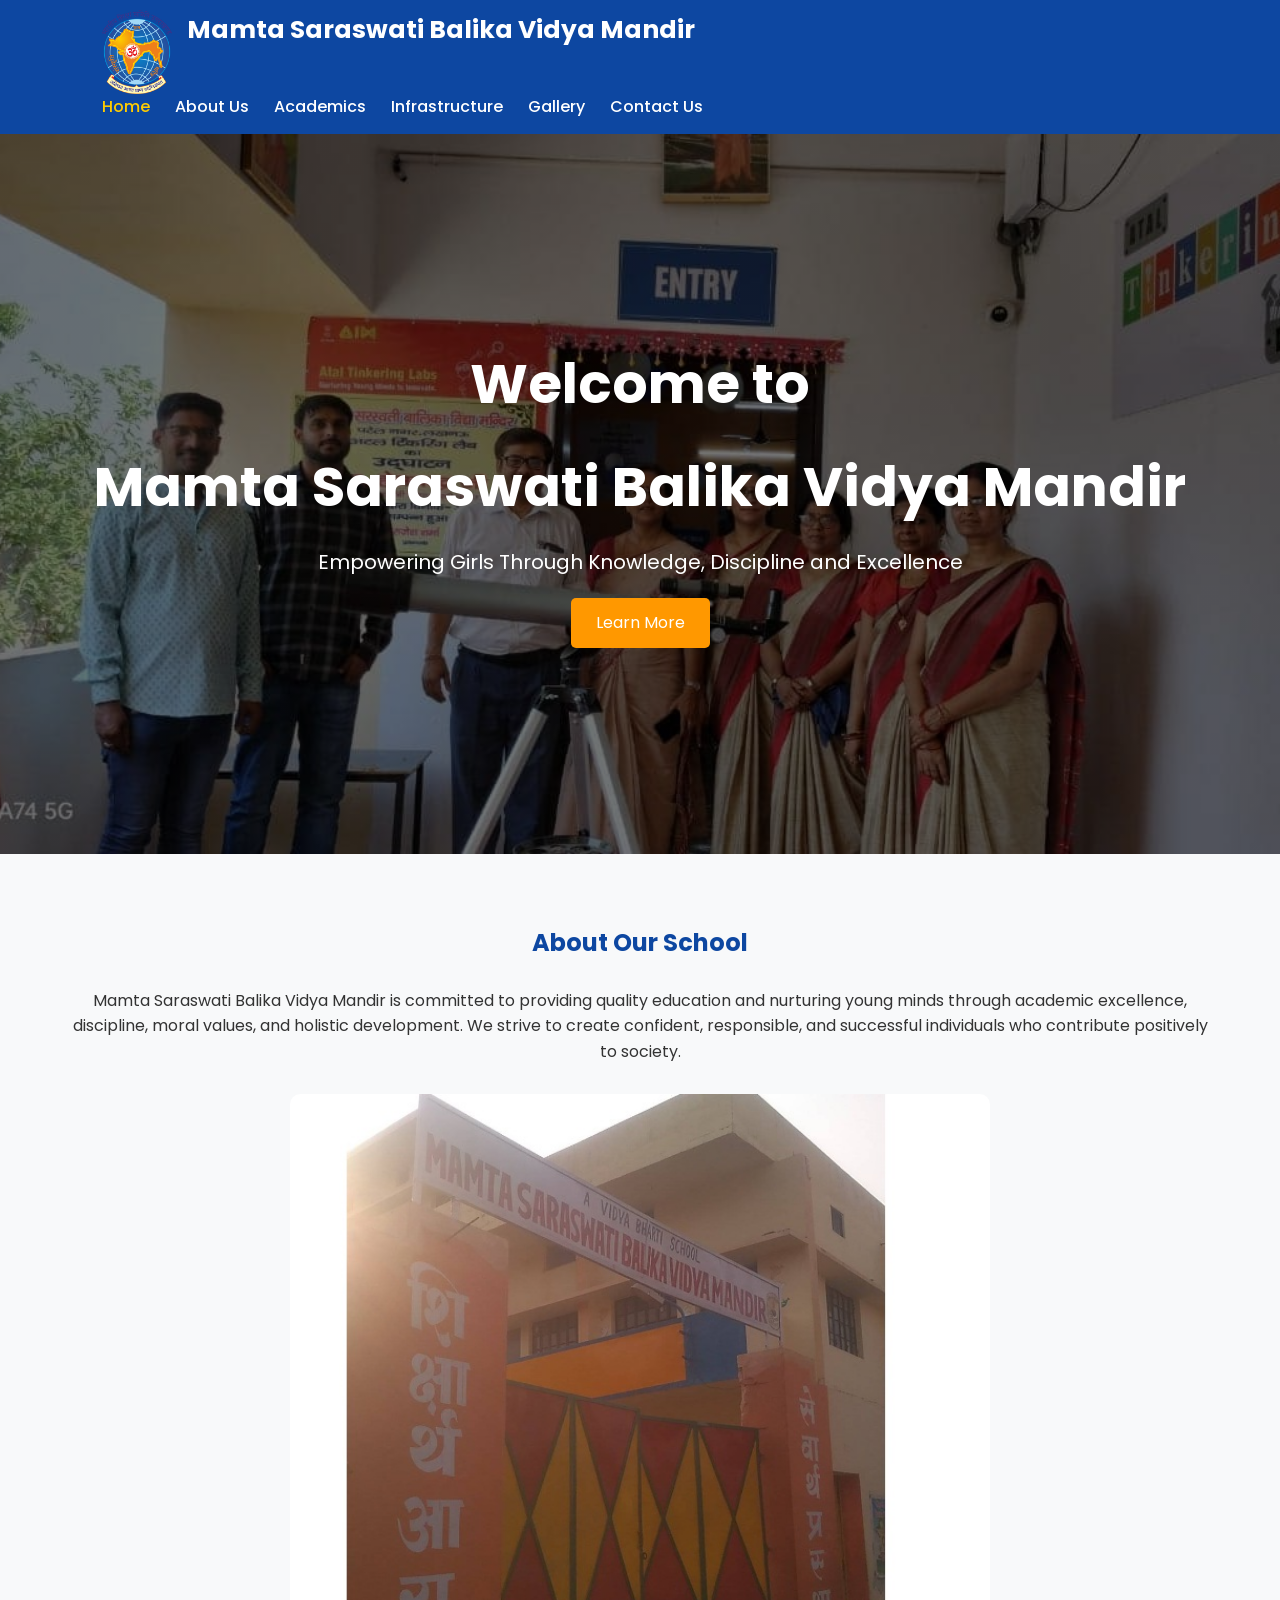
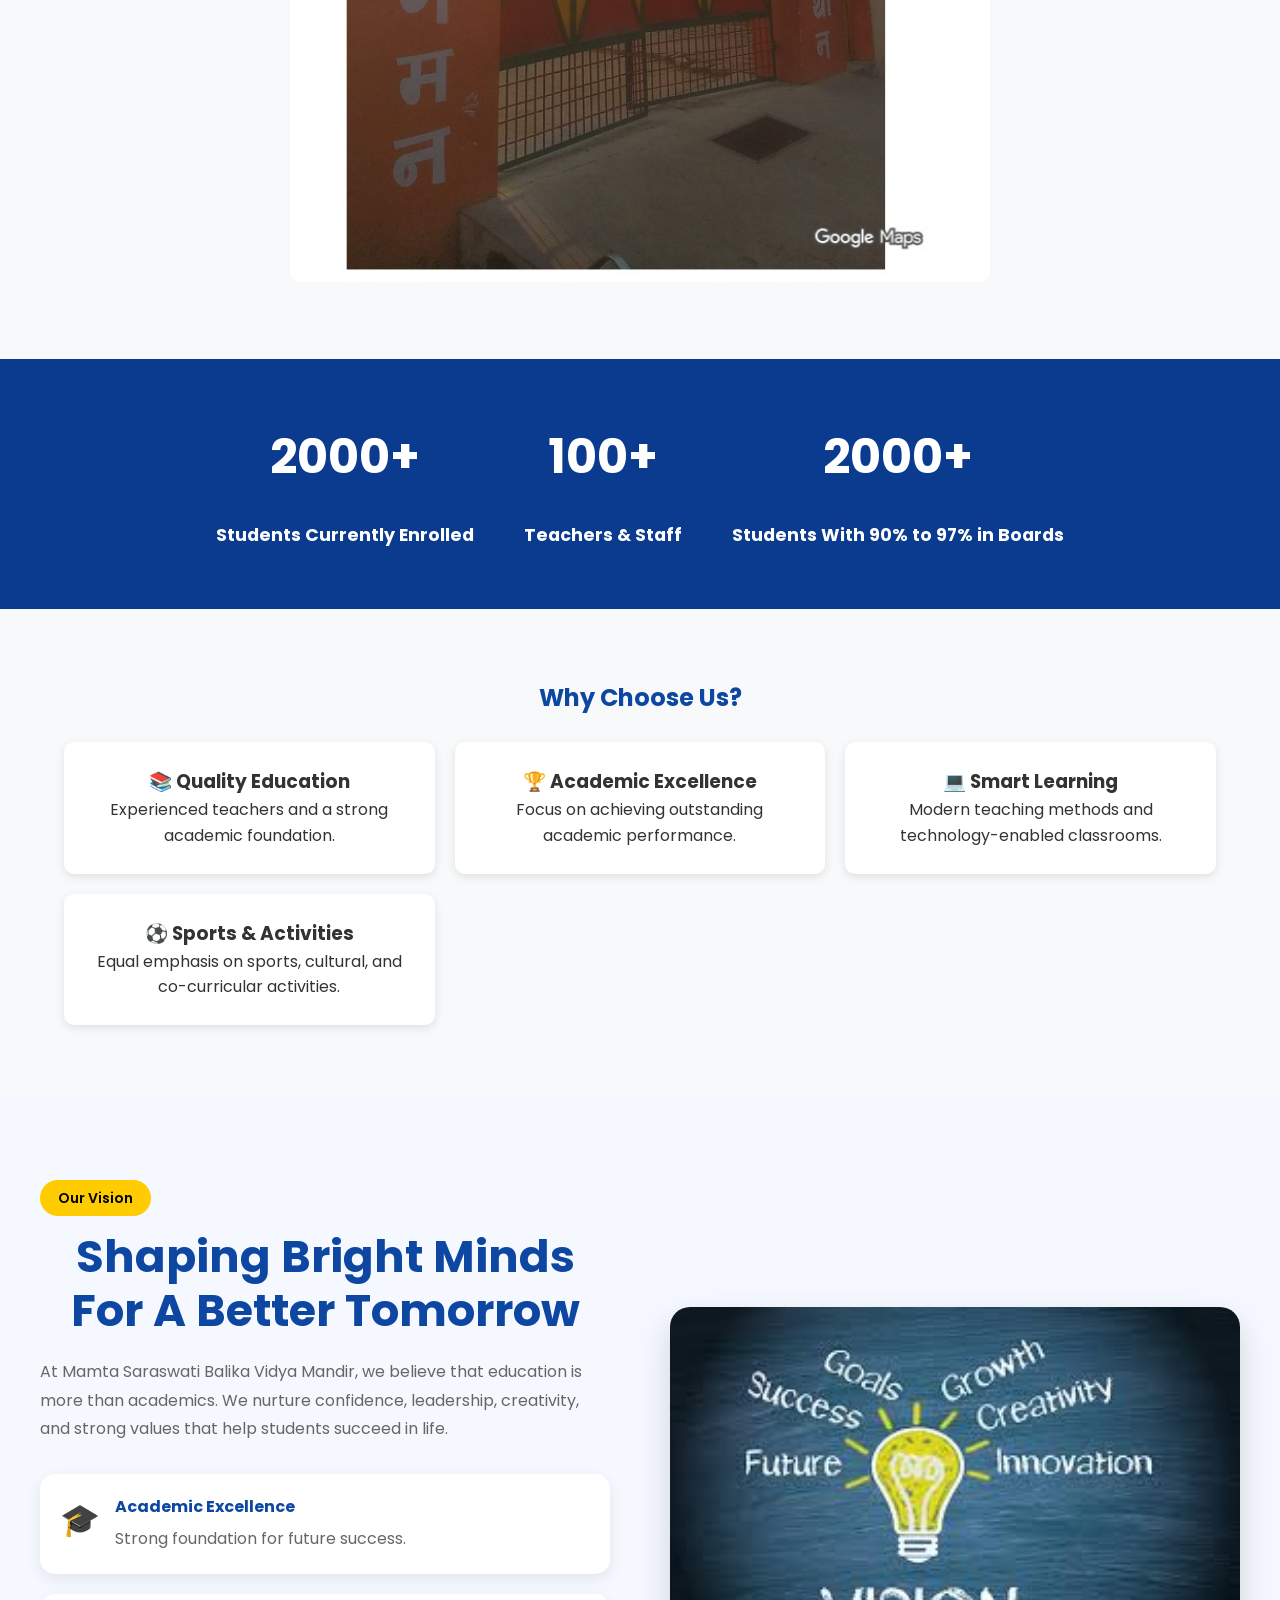
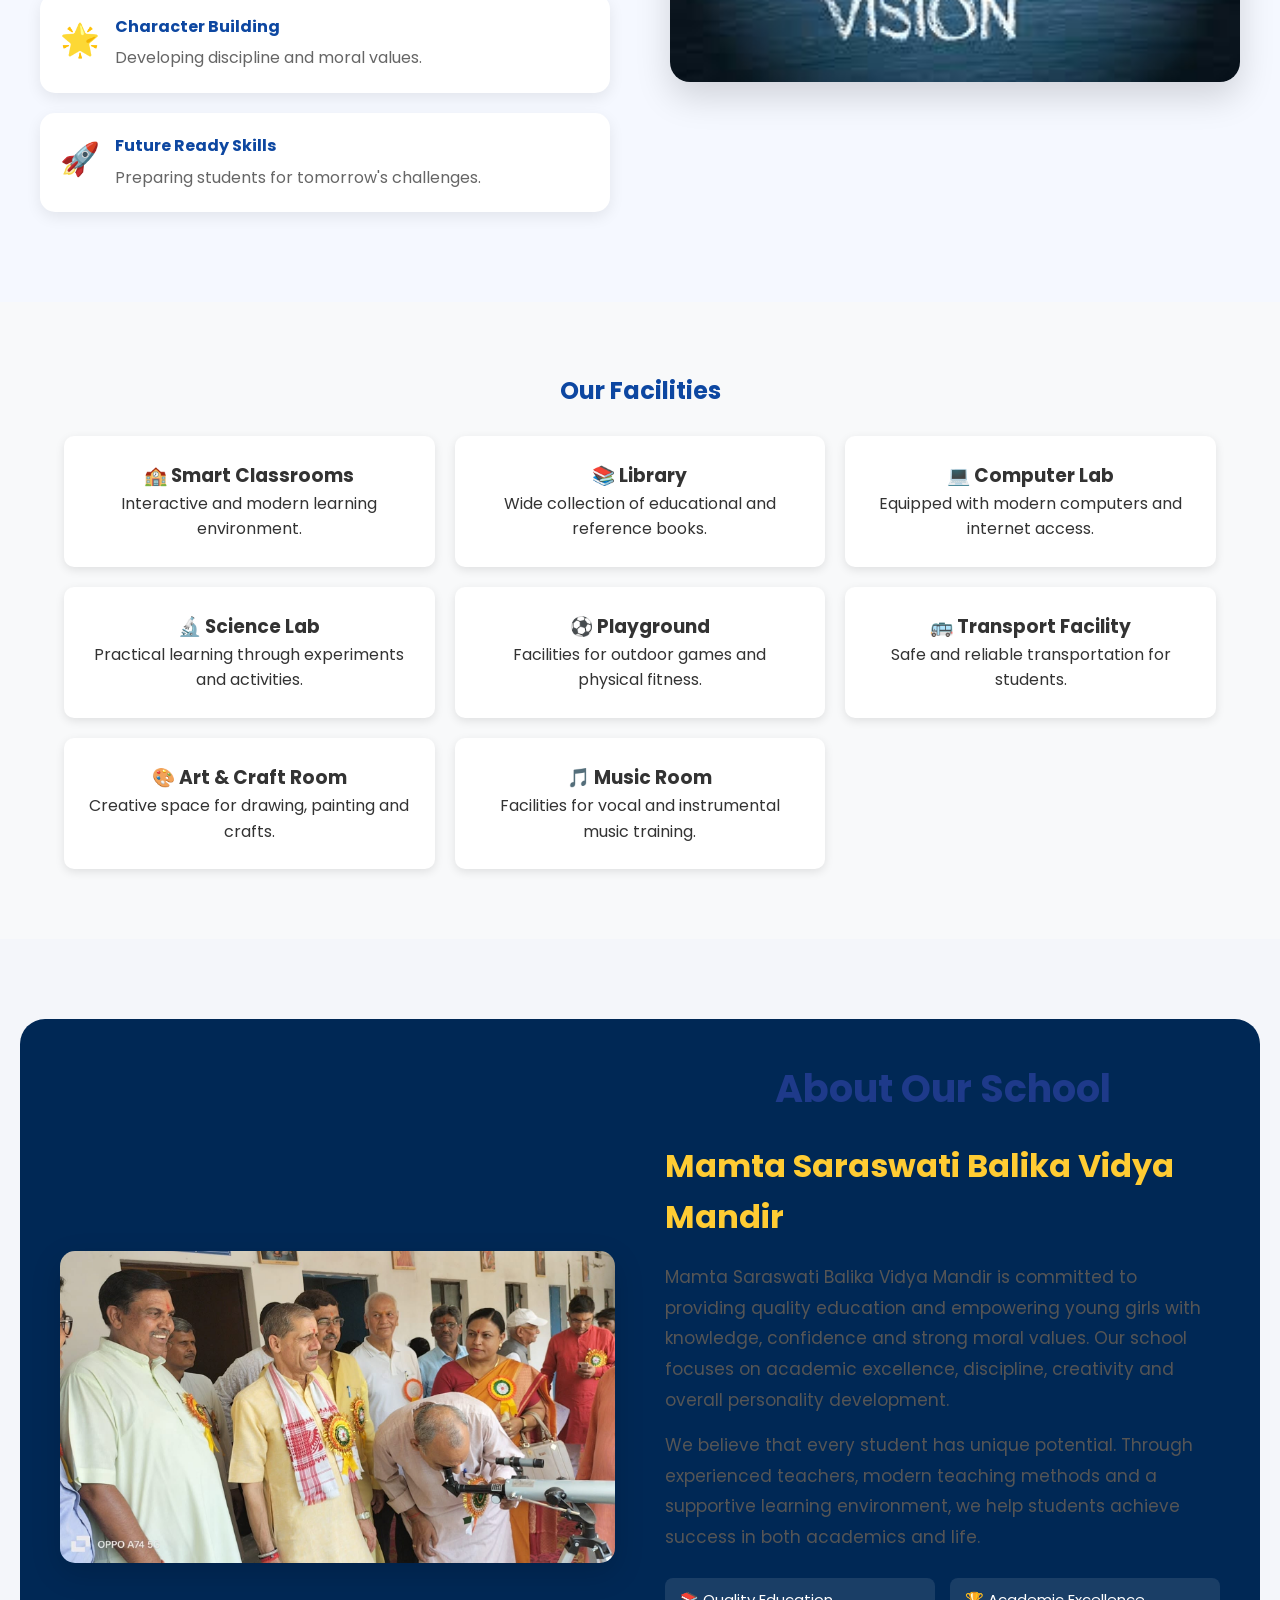
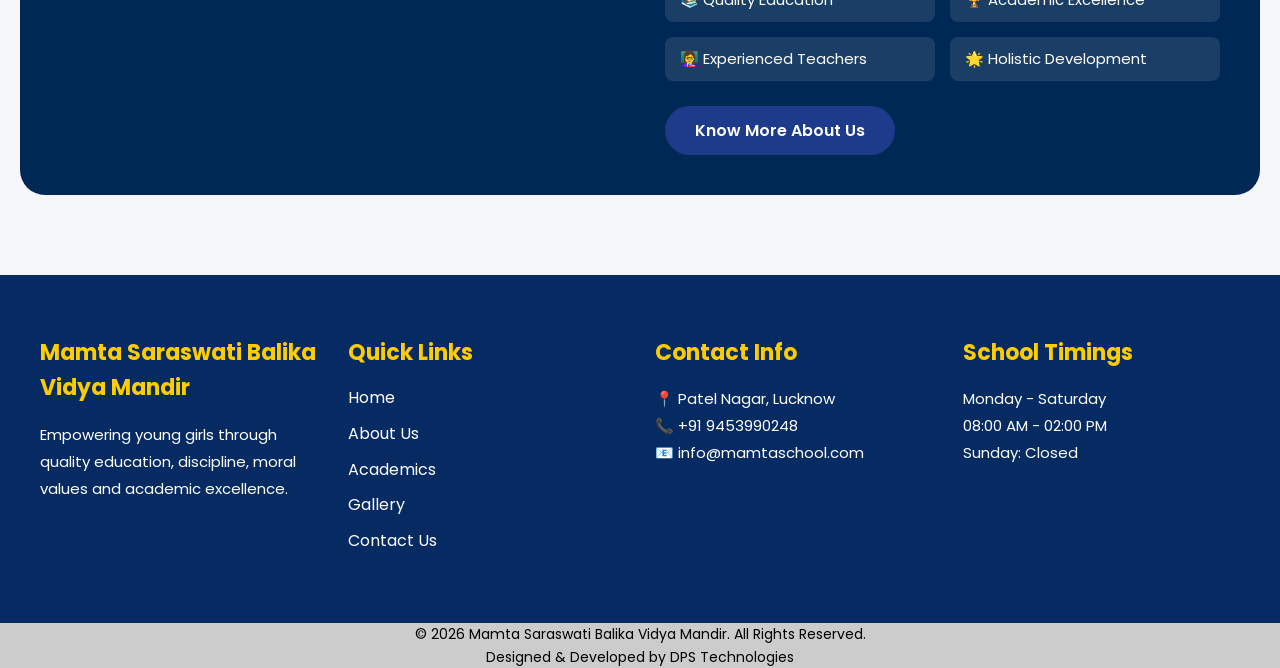
<file: index.html>
<!DOCTYPE html>
<html lang="en">

<head>
    <meta charset="UTF-8">
    <meta name="viewport" content="width=device-width, initial-scale=1.0">
    <title>Mamta Saraswati Balika Vidya Mandir</title>
    <link rel="stylesheet" href="css/style.css">
</head>

<body>

    <!-- Header -->
    <header>

        <div class="logo">
            <!-- <h1>Mamta Saraswati Balika Vidya Mandir</h1> -->
            <img src="images/logo.png" alt="School Logo" width="70">
            <h1>Mamta Saraswati Balika Vidya Mandir<h1>
        </div>

        <div class="menu-toggle" id="menu-toggle">
            ☰
        </div>

        <nav id="navbar">
            <ul>
                <li><a href="index.html" class="active">Home</a></li>
                <li><a href="about.html">About Us</a></li>
                <li><a href="academics.html">Academics</a></li>
                <li><a href="infrastructure.html">Infrastructure</a></li>
                <li><a href="gallery.html">Gallery</a></li>
                <li><a href="contact.html">Contact Us</a></li>
            </ul>
        </nav>

    </header>

    <!-- Hero Section -->
    <section class="hero">
        <div class="hero-content">

            <h1>Welcome to</h1>
            <h1>Mamta Saraswati Balika Vidya Mandir</h1>

            <p>
                Empowering Girls Through Knowledge,
                Discipline and Excellence
            </p>

            <a href="about.html" class="btn">
                Learn More
            </a>

        </div>
    </section>

    <!-- About School -->
    <section>
        <div class="container">

            <h2>About Our School</h2>

            <p style="text-align:center; margin-bottom:30px;">
                Mamta Saraswati Balika Vidya Mandir is committed to providing
                quality education and nurturing young minds through academic
                excellence, discipline, moral values, and holistic development.
                We strive to create confident, responsible, and successful
                individuals who contribute positively to society.
            </p>

            <div style="text-align:center;">
                <img src="images/school-building2.jpg" alt="School Building" style="
                    width:100%;
                    max-width:700px;
                    border-radius:10px;
                    ">
            </div>

        </div>
    </section>


    <section id="home" class="box1">
        <div class="row-1">

            <div class="row1">
                <h2>2000+</h2>
                <h5>Students Currently Enrolled</h5>
            </div>

            <div class="row1">
                <h2>100+</h2>
                <h5>Teachers & Staff</h5>
            </div>

            <div class="row1">
                <h2>2000+</h2>
                <h5>Students With 90% to 97% in Boards</h5>
            </div>

        </div>
    </section>

    <!-- Why Choose Us -->
    <section>
        <div class="container">

            <h2>Why Choose Us?</h2>

            <div class="academic-grid">

                <div class="academic-box">
                    <h3>📚 Quality Education</h3>
                    <p>
                        Experienced teachers and a strong academic foundation.
                    </p>
                </div>

                <div class="academic-box">
                    <h3>🏆 Academic Excellence</h3>
                    <p>
                        Focus on achieving outstanding academic performance.
                    </p>
                </div>

                <div class="academic-box">
                    <h3>💻 Smart Learning</h3>
                    <p>
                        Modern teaching methods and technology-enabled classrooms.
                    </p>
                </div>

                <div class="academic-box">
                    <h3>⚽ Sports & Activities</h3>
                    <p>
                        Equal emphasis on sports, cultural, and co-curricular activities.
                    </p>
                </div>

            </div>

        </div>
    </section>


    <section class="vision-section">

        <div class="vision-container">

            <div class="vision-left">
                <span class="vision-tag">Our Vision</span>

                <h2>Shaping Bright Minds For A Better Tomorrow</h2>

                <p>
                    At Mamta Saraswati Balika Vidya Mandir, we believe that education
                    is more than academics. We nurture confidence, leadership,
                    creativity, and strong values that help students succeed in life.
                </p>

                <div class="vision-points">
                    <div class="point">
                        <span>🎓</span>
                        <div>
                            <h4>Academic Excellence</h4>
                            <p>Strong foundation for future success.</p>
                        </div>
                    </div>

                    <div class="point">
                        <span>🌟</span>
                        <div>
                            <h4>Character Building</h4>
                            <p>Developing discipline and moral values.</p>
                        </div>
                    </div>

                    <div class="point">
                        <span>🚀</span>
                        <div>
                            <h4>Future Ready Skills</h4>
                            <p>Preparing students for tomorrow's challenges.</p>
                        </div>
                    </div>

                </div>

            </div>

            <div class="vision-right">
                <img src="images/vision.jpg" alt="Students Learning">
            </div>

        </div>

    </section>

    <!-- Facilities -->
    <section>
        <div class="container">

            <h2>Our Facilities</h2>

            <div class="infrastructure-grid">

                <div class="infrastructure-box">
                    <h3>🏫 Smart Classrooms</h3>
                    <p>Interactive and modern learning environment.</p>
                </div>

                <div class="infrastructure-box">
                    <h3>📚 Library</h3>
                    <p>Wide collection of educational and reference books.</p>
                </div>

                <div class="infrastructure-box">
                    <h3>💻 Computer Lab</h3>
                    <p>Equipped with modern computers and internet access.</p>
                </div>

                <div class="infrastructure-box">
                    <h3>🔬 Science Lab</h3>
                    <p>Practical learning through experiments and activities.</p>
                </div>

                <div class="infrastructure-box">
                    <h3>⚽ Playground</h3>
                    <p>Facilities for outdoor games and physical fitness.</p>
                </div>

                <div class="infrastructure-box">
                    <h3>🚌 Transport Facility</h3>
                    <p>Safe and reliable transportation for students.</p>
                </div>


                <div class="infrastructure-box">
                    <h3>🎨 Art & Craft Room</h3>
                    <p>Creative space for drawing, painting and crafts.</p>
                </div>

                <div class="infrastructure-box">
                    <h3>🎵 Music Room</h3>
                    <p>Facilities for vocal and instrumental music training.</p>
                </div>


            </div>

        </div>
    </section>

    <section class="about-school">
        <div class="about-container">

            <div class="about-image">
                <img src="images/about-school.jpg" alt="School Students">
            </div>

            <div class="about-content">
                <h2>About Our School</h2>

                <h3>Mamta Saraswati Balika Vidya Mandir</h3>

                <p>
                    Mamta Saraswati Balika Vidya Mandir is committed to providing
                    quality education and empowering young girls with knowledge,
                    confidence and strong moral values. Our school focuses on
                    academic excellence, discipline, creativity and overall
                    personality development.
                </p>

                <p>
                    We believe that every student has unique potential. Through
                    experienced teachers, modern teaching methods and a supportive
                    learning environment, we help students achieve success in both
                    academics and life.
                </p>

                <div class="about-features">
                    <span>📚 Quality Education</span>
                    <span>🏆 Academic Excellence</span>
                    <span>👩‍🏫 Experienced Teachers</span>
                    <span>🌟 Holistic Development</span>
                </div>

                <a href="about.html" class="about-btn">
                    Know More About Us
                </a>
            </div>

        </div>
    </section>

    <!-- Footer -->
    <section class="footer-top">
        <div class="footer-container">

            <div class="footer-box">
                <h3>Mamta Saraswati Balika Vidya Mandir</h3>
                <p>
                    Empowering young girls through quality education,
                    discipline, moral values and academic excellence.
                </p>
            </div>

            <div class="footer-box">
                <h3>Quick Links</h3>
                <ul>
                    <li><a href="index.html">Home</a></li>
                    <li><a href="about.html">About Us</a></li>
                    <li><a href="academics.html">Academics</a></li>
                    <li><a href="gallery.html">Gallery</a></li>
                    <li><a href="contact.html">Contact Us</a></li>
                </ul>
            </div>

            <div class="footer-box">
                <h3>Contact Info</h3>
                <p>📍 Patel Nagar, Lucknow</p>
                <p>📞 +91 9453990248</p>
                <p>📧 info@mamtaschool.com</p>
            </div>

            <div class="footer-box">
                <h3>School Timings</h3>
                <p>Monday - Saturday</p>
                <p>08:00 AM - 02:00 PM</p>
                <p>Sunday: Closed</p>
            </div>

        </div>

    </section>


    <div class="bottom-footer">
        <div class="bottom-footer-content">
            <p>
                © 2026 Mamta Saraswati Balika Vidya Mandir. All Rights Reserved.
            </p>

            <p>
                Designed & Developed by DPS Technologies
            </p>
        </div>
    </div>




    <script src="js/script.js"></script>

</body>
</file>
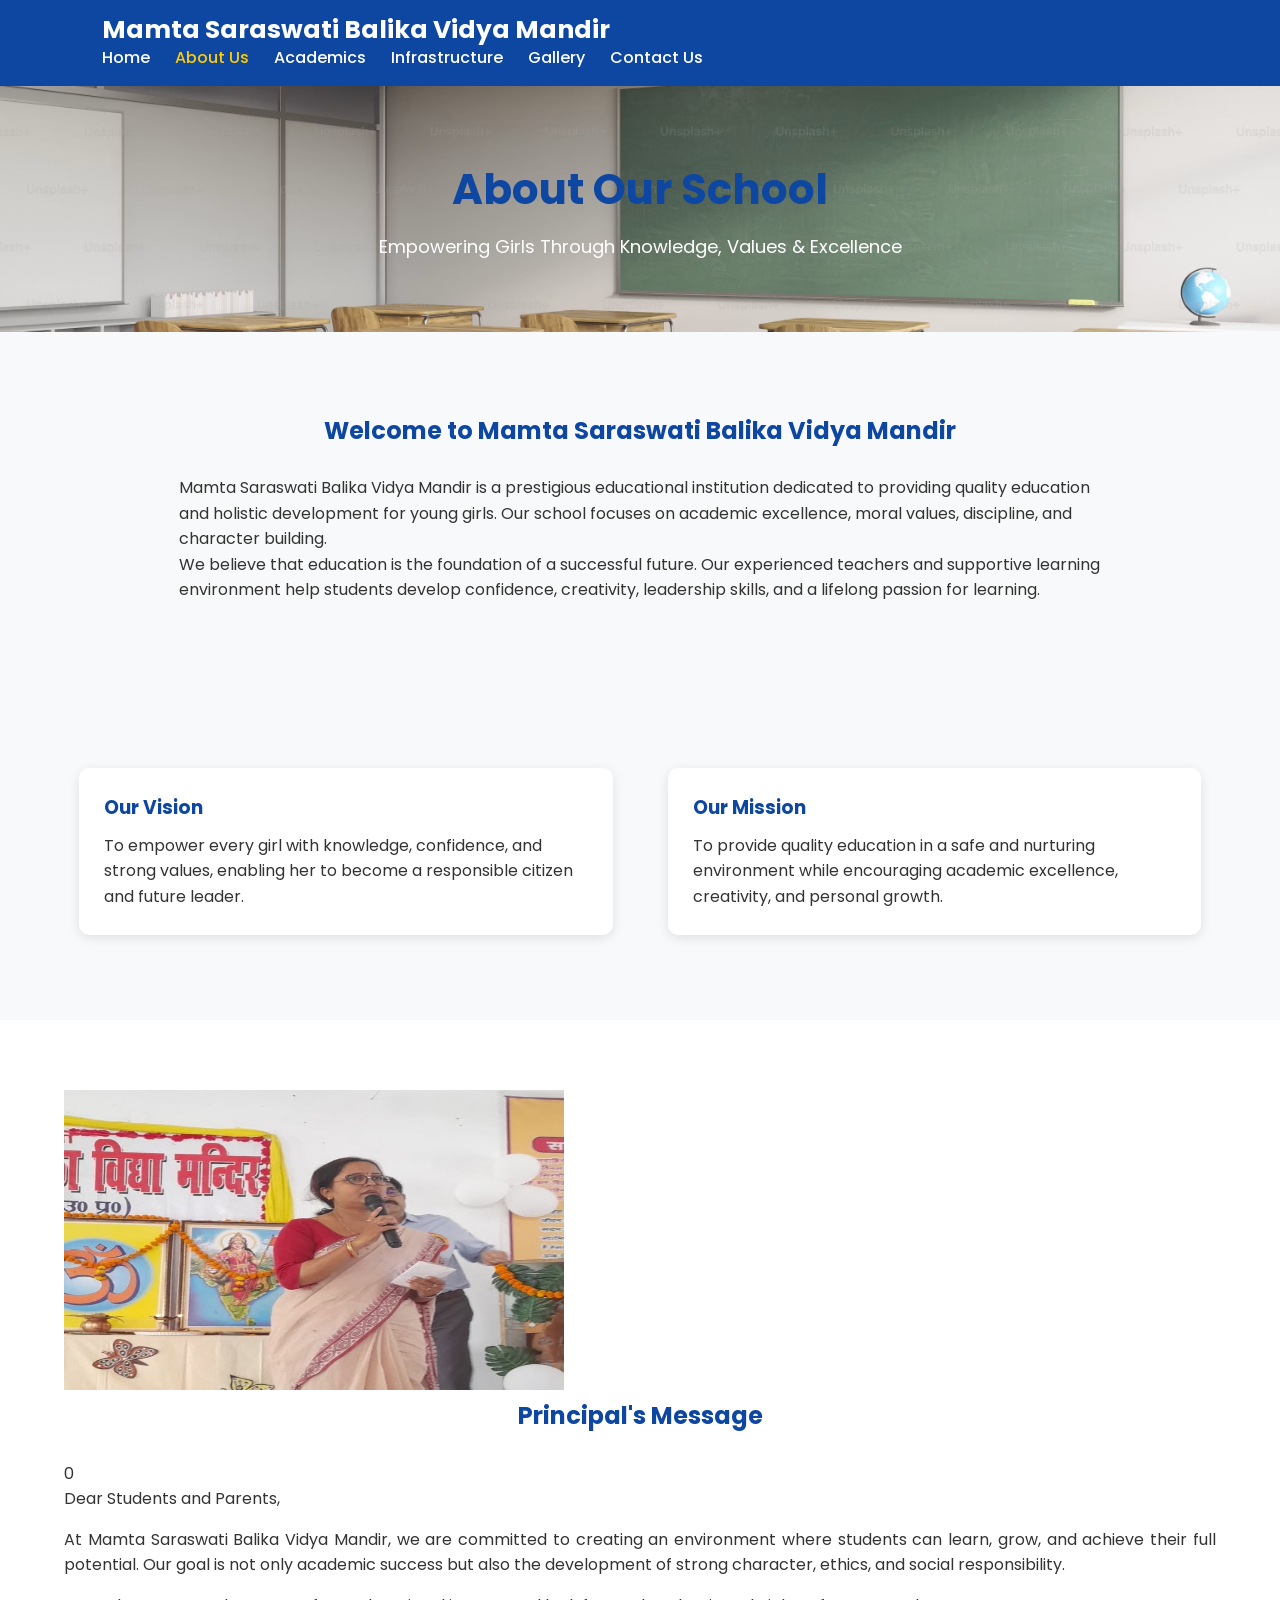
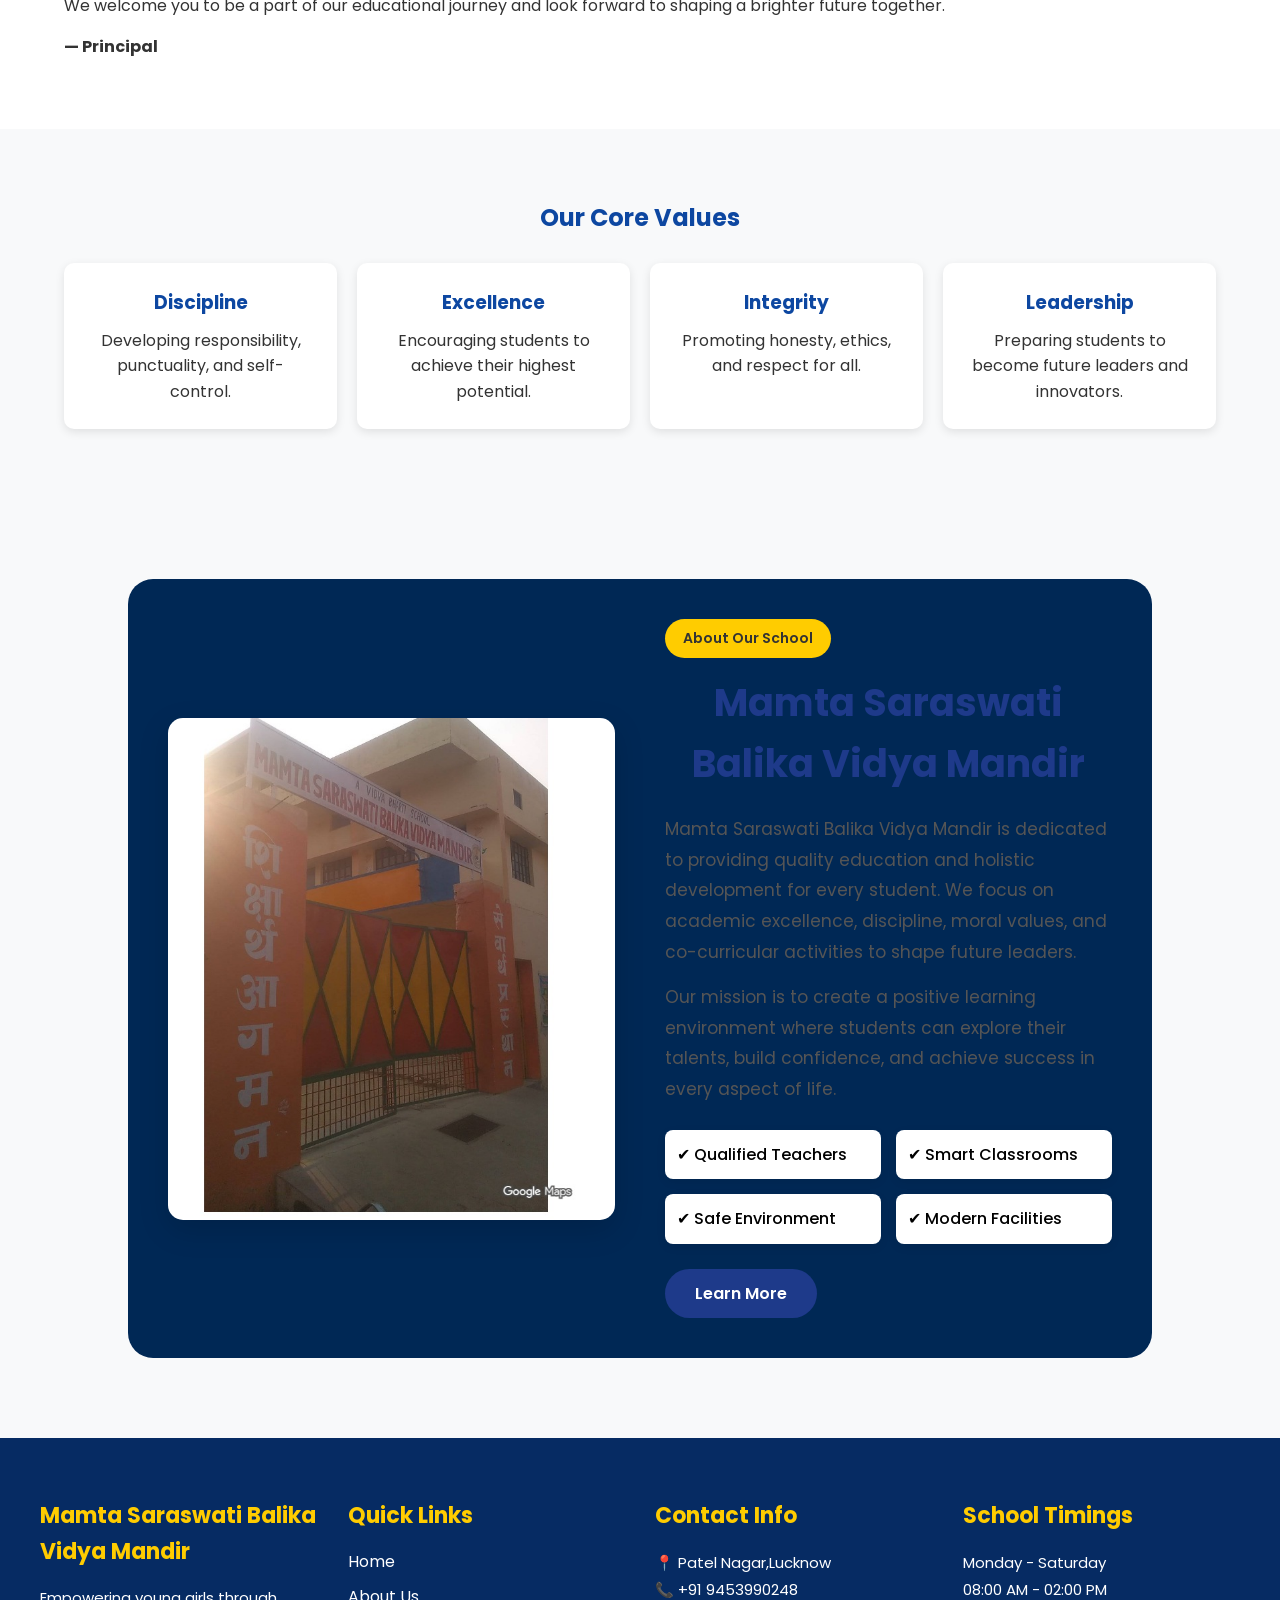
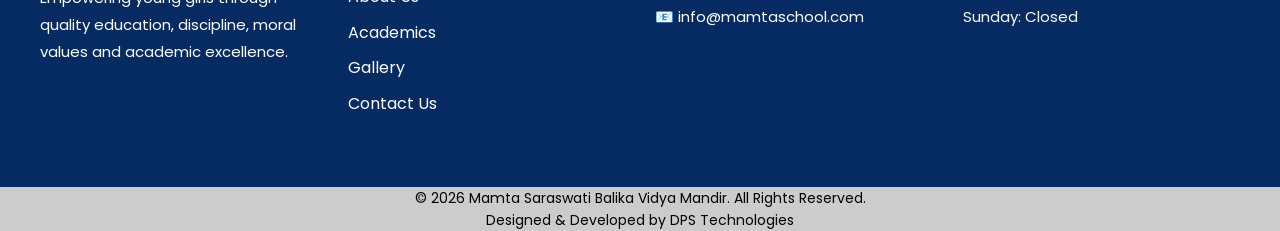
<file: about.html>
<!DOCTYPE html>
<html lang="en">
<head>
    <meta charset="UTF-8">
    <meta name="viewport" content="width=device-width, initial-scale=1.0">
    <title>About Us | Mamta Saraswati Balika Vidya Mandir</title>
    <link rel="stylesheet" href="css/style.css">
</head>
<body>

    <!-- Header -->
    <header>
        <div class="logo">
            <h1>Mamta Saraswati Balika Vidya Mandir </h1>
        </div>

        <div class="menu-toggle" id="menu-toggle">
            ☰
        </div>

        <nav id="navbar">
            <ul>
                <li><a href="index.html">Home</a></li>
                <li><a href="about.html" class="active">About Us</a></li>
                <li><a href="academics.html">Academics</a></li>
                <li><a href="infrastructure.html">Infrastructure</a></li>
                <li><a href="gallery.html">Gallery</a></li>
                <li><a href="contact.html">Contact Us</a></li>
            </ul>
        </nav>
    </header>

    <!-- Page Banner -->
    <section class="page-banner">
        <!-- <h2>About Our School</h2>
        <p>Empowering Girls Through Knowledge, Values & Excellence</p> -->
         <!-- <img src="images/about.jpg" alt="about-school" height="300px" width="600px"> -->
          <h2>About Our School</h2>
          <p>Empowering Girls Through Knowledge, Values & Excellence</p>
    </section>

    <!-- About Section -->
    <section class="about-section">
        <div class="container">

            <h2>Welcome to Mamta Saraswati Balika Vidya Mandir</h2>

            <p>
                Mamta Saraswati Balika Vidya Mandir is a prestigious educational
                institution dedicated to providing quality education and holistic
                development for young girls. Our school focuses on academic excellence,
                moral values, discipline, and character building.
            </p>

            <p>
                We believe that education is the foundation of a successful future.
                Our experienced teachers and supportive learning environment help
                students develop confidence, creativity, leadership skills, and a
                lifelong passion for learning.
            </p>

        </div>
    </section>

    <!-- Vision & Mission -->
    <section class="vision-mission">
        <div class="container">

            <div class="card">
                <h3>Our Vision</h3>
                <p>
                    To empower every girl with knowledge, confidence, and strong
                    values, enabling her to become a responsible citizen and future leader.
                </p>
            </div>

            <div class="card">
                <h3>Our Mission</h3>
                <p>
                    To provide quality education in a safe and nurturing environment
                    while encouraging academic excellence, creativity, and personal growth.
                </p>
            </div>

        </div>
    </section>

    <!-- Principal Message -->
    <section class="principal-message">
        <div class="container">
            <img src="images/principal.jpg" alt="Principal" height="300px" width="500px">

            <h2>Principal's Message</h2>
0
            <p>
                Dear Students and Parents,
            </p>

            <p>
                At Mamta Saraswati Balika Vidya Mandir, we are committed to creating
                an environment where students can learn, grow, and achieve their full
                potential. Our goal is not only academic success but also the
                development of strong character, ethics, and social responsibility.
            </p>

            <p>
                We welcome you to be a part of our educational journey and look
                forward to shaping a brighter future together.
            </p>

            <h4>— Principal</h4>

        </div>
    </section>

    <!-- School Values -->
    <section class="school-values">
        <div class="container">

            <h2>Our Core Values</h2>

            <div class="values-grid">

                <div class="value-box">
                    <h3>Discipline</h3>
                    <p>Developing responsibility, punctuality, and self-control.</p>
                </div>

                <div class="value-box">
                    <h3>Excellence</h3>
                    <p>Encouraging students to achieve their highest potential.</p>
                </div>

                <div class="value-box">
                    <h3>Integrity</h3>
                    <p>Promoting honesty, ethics, and respect for all.</p>
                </div>

                <div class="value-box">
                    <h3>Leadership</h3>
                    <p>Preparing students to become future leaders and innovators.</p>
                </div>

            </div>

        </div>
    </section>


    <section class="about-section" id="about">
        <div class="about-container">

            <div class="about-image">
                <img src="images/school-building2.jpg" alt="School Building">
            </div>

            <div class="about-content">
               <span class="about-tag">About Our School</span>

                <h2>Mamta Saraswati Balika Vidya Mandir</h2>

                <p>
                    Mamta Saraswati Balika Vidya Mandir is dedicated to providing
                    quality education and holistic development for every student.
                    We focus on academic excellence, discipline, moral values,
                    and co-curricular activities to shape future leaders.
                </p>

                <p>
                    Our mission is to create a positive learning environment where
                    students can explore their talents, build confidence, and
                    achieve success in every aspect of life.
                </p>

                <div class="about-features">
                    <div class="feature">✔ Qualified Teachers</div>
                    <div class="feature">✔ Smart Classrooms</div>
                    <div class="feature">✔ Safe Environment</div>
                    <div class="feature">✔ Modern Facilities</div>
                 </div>

                  <a href="#" class="about-btn">Learn More</a>
            </div>

        </div>
    </section>



    <!-- Footer -->
     <!-- Footer -->
    <section class="footer-top">
        <div class="footer-container">

            <div class="footer-box">
                <h3>Mamta Saraswati Balika Vidya Mandir</h3>
                <p>
                    Empowering young girls through quality education,
                    discipline, moral values and academic excellence.
                </p>
            </div>

            <div class="footer-box">
                <h3>Quick Links</h3>
                <ul>
                    <li><a href="index.html">Home</a></li>
                    <li><a href="about.html">About Us</a></li>
                    <li><a href="academics.html">Academics</a></li>
                    <li><a href="gallery.html">Gallery</a></li>
                    <li><a href="contact.html">Contact Us</a></li>
                </ul>
            </div>

            <div class="footer-box">
                <h3>Contact Info</h3>
                <p>📍 Patel Nagar,Lucknow</p>
                <p>📞 +91 9453990248</p>
                <p>📧 info@mamtaschool.com</p>
            </div>

            <div class="footer-box">
                <h3>School Timings</h3>
                <p>Monday - Saturday</p>
                <p>08:00 AM - 02:00 PM</p>
                <p>Sunday: Closed</p>
            </div>

        </div>

    </section>

    


    <div class="bottom-footer">
        <div class="bottom-footer-content">
            <p>
                © 2026 Mamta Saraswati Balika Vidya Mandir. All Rights Reserved.
            </p>

            <p>
                Designed & Developed by DPS Technologies
            </p>
        </div>
    </div>



    <script src="js/script.js"></script>

</body>
</file>
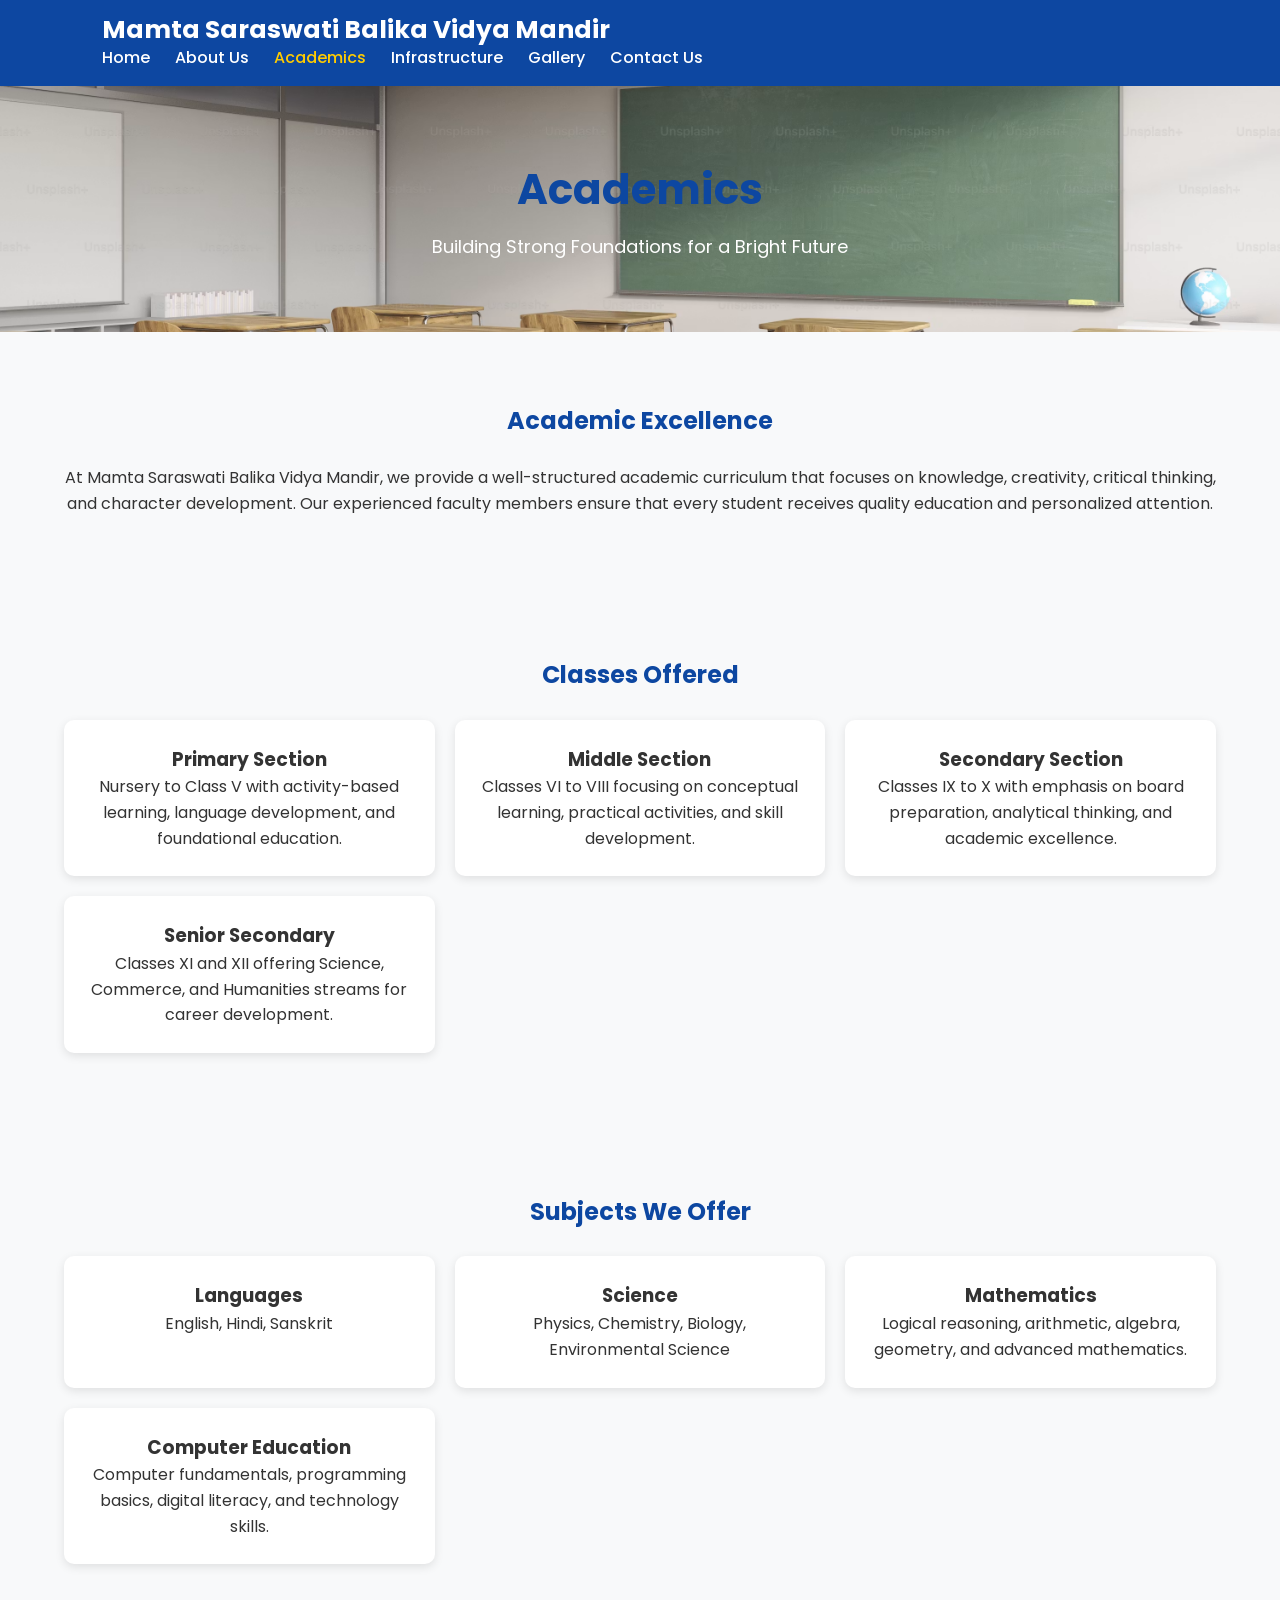
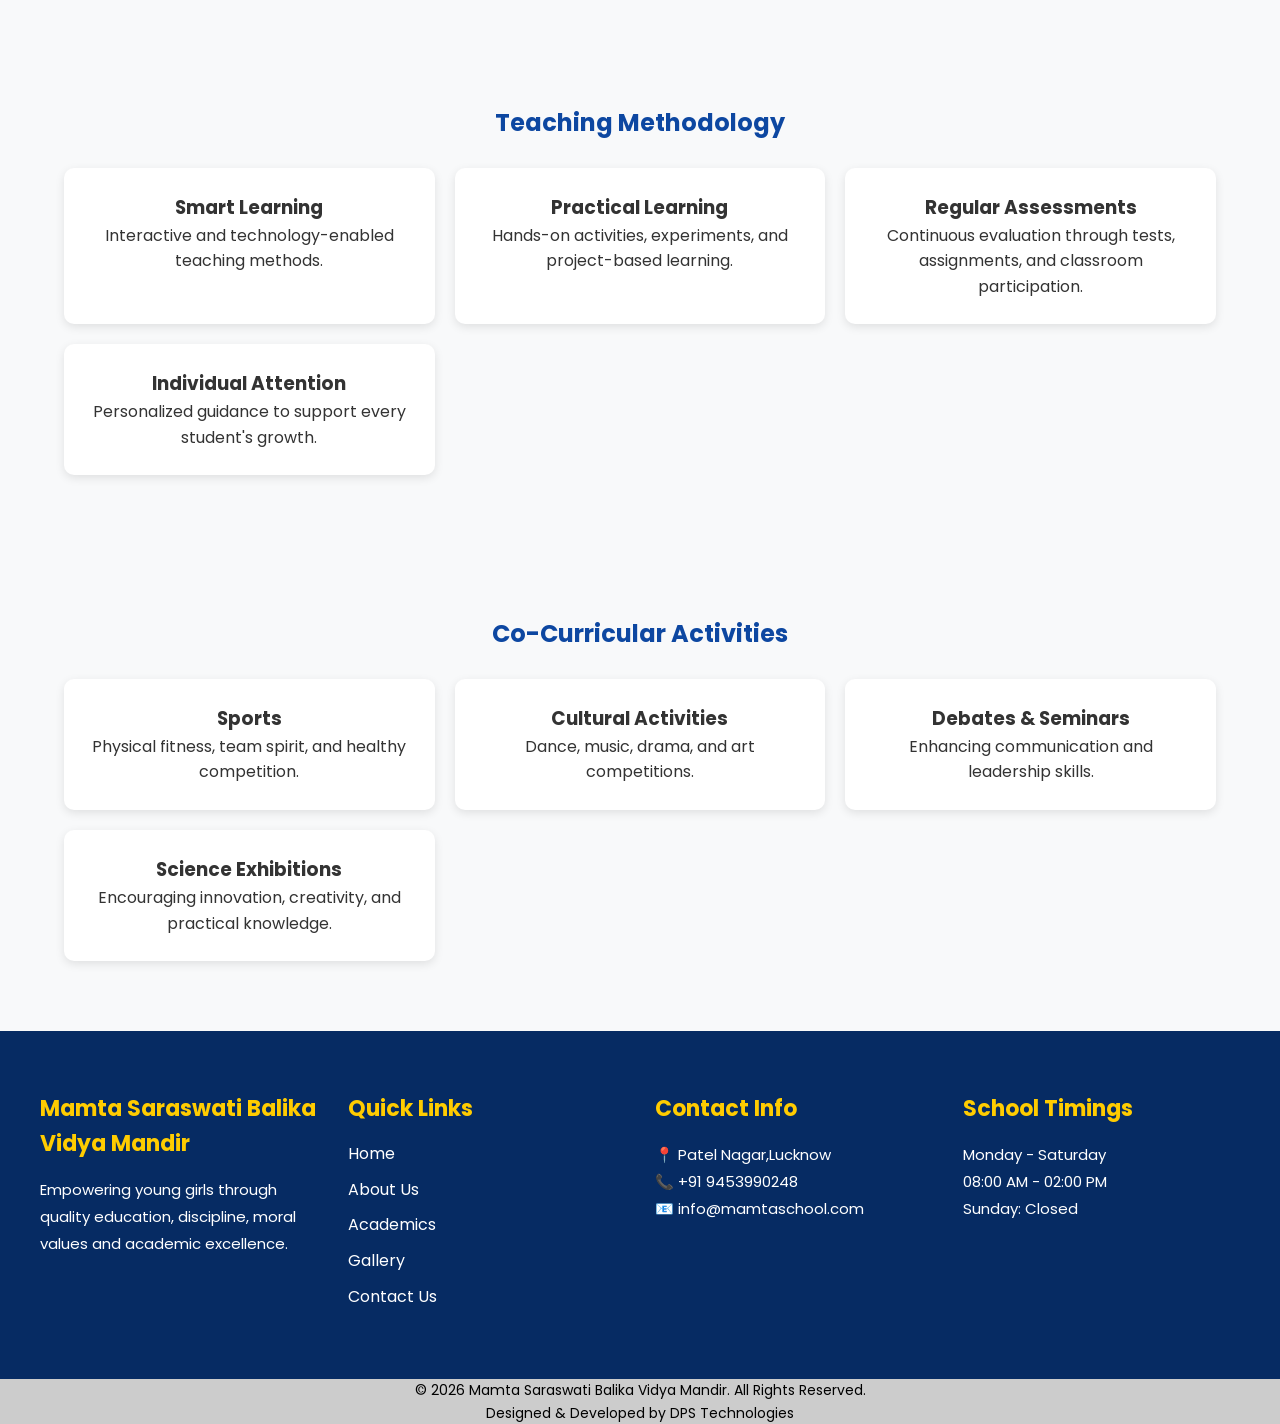
<file: academics.html>
<!DOCTYPE html>
<html lang="en">
<head>
    <meta charset="UTF-8">
    <meta name="viewport" content="width=device-width, initial-scale=1.0">
    <title>Academics | Mamta Saraswati Balika Vidya Mandir</title>
    <link rel="stylesheet" href="css/style.css">
</head>
<body>

    <!-- Header -->
    <header>
        <div class="logo">
            <h1>Mamta Saraswati Balika Vidya Mandir</h1>
        </div>

        <div class="menu-toggle" id="menu-toggle">
            ☰
        </div>

        <nav id="navbar">
            <ul>
                <li><a href="index.html">Home</a></li>
                <li><a href="about.html">About Us</a></li>
                <li><a href="academics.html" class="active">Academics</a></li>
                <li><a href="infrastructure.html">Infrastructure</a></li>
                <li><a href="gallery.html">Gallery</a></li>
                <li><a href="contact.html">Contact Us</a></li>
            </ul>
        </nav>
    </header>

    <!-- Banner -->
    <section class="page-banner">
        <!-- <img src="images/academic.jpg" alt="about-school" height="300px" width="600px"> -->
        <h2>Academics</h2>
        <p>Building Strong Foundations for a Bright Future</p>
    </section>

    <!-- Introduction -->
    <section>
        <div class="container">
            <h2>Academic Excellence</h2>

            <p style="text-align:center;">
                At Mamta Saraswati Balika Vidya Mandir, we provide a well-structured
                academic curriculum that focuses on knowledge, creativity,
                critical thinking, and character development. Our experienced
                faculty members ensure that every student receives quality
                education and personalized attention.
            </p>
        </div>
    </section>

    <!-- Academic Programs -->
    <section>
        <div class="container">
            <h2>Classes Offered</h2>

            <div class="academic-grid">

                <div class="academic-box">
                    <h3>Primary Section</h3>
                    <p>
                        Nursery to Class V with activity-based learning,
                        language development, and foundational education.
                    </p>
                </div>

                <div class="academic-box">
                    <h3>Middle Section</h3>
                    <p>
                        Classes VI to VIII focusing on conceptual learning,
                        practical activities, and skill development.
                    </p>
                </div>

                <div class="academic-box">
                    <h3>Secondary Section</h3>
                    <p>
                        Classes IX to X with emphasis on board preparation,
                        analytical thinking, and academic excellence.
                    </p>
                </div>

                <div class="academic-box">
                    <h3>Senior Secondary</h3>
                    <p>
                        Classes XI and XII offering Science, Commerce,
                        and Humanities streams for career development.
                    </p>
                </div>

            </div>
        </div>
    </section>

    <!-- Subjects -->
    <section>
        <div class="container">
            <h2>Subjects We Offer</h2>

            <div class="academic-grid">

                <div class="academic-box">
                    <h3>Languages</h3>
                    <p>
                        English, Hindi, Sanskrit
                    </p>
                </div>

                <div class="academic-box">
                    <h3>Science</h3>
                    <p>
                        Physics, Chemistry, Biology, Environmental Science
                    </p>
                </div>

                <div class="academic-box">
                    <h3>Mathematics</h3>
                    <p>
                        Logical reasoning, arithmetic, algebra,
                        geometry, and advanced mathematics.
                    </p>
                </div>

                <div class="academic-box">
                    <h3>Computer Education</h3>
                    <p>
                        Computer fundamentals, programming basics,
                        digital literacy, and technology skills.
                    </p>
                </div>

            </div>
        </div>
    </section>

    <!-- Teaching Methodology -->
    <section>
        <div class="container">
            <h2>Teaching Methodology</h2>

            <div class="academic-grid">

                <div class="academic-box">
                    <h3>Smart Learning</h3>
                    <p>
                        Interactive and technology-enabled teaching methods.
                    </p>
                </div>

                <div class="academic-box">
                    <h3>Practical Learning</h3>
                    <p>
                        Hands-on activities, experiments, and project-based learning.
                    </p>
                </div>

                <div class="academic-box">
                    <h3>Regular Assessments</h3>
                    <p>
                        Continuous evaluation through tests, assignments,
                        and classroom participation.
                    </p>
                </div>

                <div class="academic-box">
                    <h3>Individual Attention</h3>
                    <p>
                        Personalized guidance to support every student's growth.
                    </p>
                </div>

            </div>
        </div>
    </section>

    <!-- Co-Curricular Activities -->
    <section>
        <div class="container">
            <h2>Co-Curricular Activities</h2>

            <div class="academic-grid">

                <div class="academic-box">
                    <h3>Sports</h3>
                    <p>
                        Physical fitness, team spirit, and healthy competition.
                    </p>
                </div>

                <div class="academic-box">
                    <h3>Cultural Activities</h3>
                    <p>
                        Dance, music, drama, and art competitions.
                    </p>
                </div>

                <div class="academic-box">
                    <h3>Debates & Seminars</h3>
                    <p>
                        Enhancing communication and leadership skills.
                    </p>
                </div>

                <div class="academic-box">
                    <h3>Science Exhibitions</h3>
                    <p>
                        Encouraging innovation, creativity, and practical knowledge.
                    </p>
                </div>

            </div>
        </div>
    </section>

    <!-- Footer -->

     <!-- Footer -->
    <section class="footer-top">
        <div class="footer-container">

            <div class="footer-box">
                <h3>Mamta Saraswati Balika Vidya Mandir</h3>
                <p>
                    Empowering young girls through quality education,
                    discipline, moral values and academic excellence.
                </p>
            </div>

            <div class="footer-box">
                <h3>Quick Links</h3>
                <ul>
                    <li><a href="index.html">Home</a></li>
                    <li><a href="about.html">About Us</a></li>
                    <li><a href="academics.html">Academics</a></li>
                    <li><a href="gallery.html">Gallery</a></li>
                    <li><a href="contact.html">Contact Us</a></li>
                </ul>
            </div>

            <div class="footer-box">
                <h3>Contact Info</h3>
                <p>📍 Patel Nagar,Lucknow</p>
                <p>📞 +91 9453990248</p>
                <p>📧 info@mamtaschool.com</p>
            </div>

            <div class="footer-box">
                <h3>School Timings</h3>
                <p>Monday - Saturday</p>
                <p>08:00 AM - 02:00 PM</p>
                <p>Sunday: Closed</p>
            </div>

        </div>

    </section>


    <div class="bottom-footer">
        <div class="bottom-footer-content">
            <p>
                © 2026 Mamta Saraswati Balika Vidya Mandir. All Rights Reserved.
            </p>

            <p>
                Designed & Developed by DPS Technologies
            </p>
        </div>
    </div>




    <script src="js/script.js"></script>

</body>
</file>
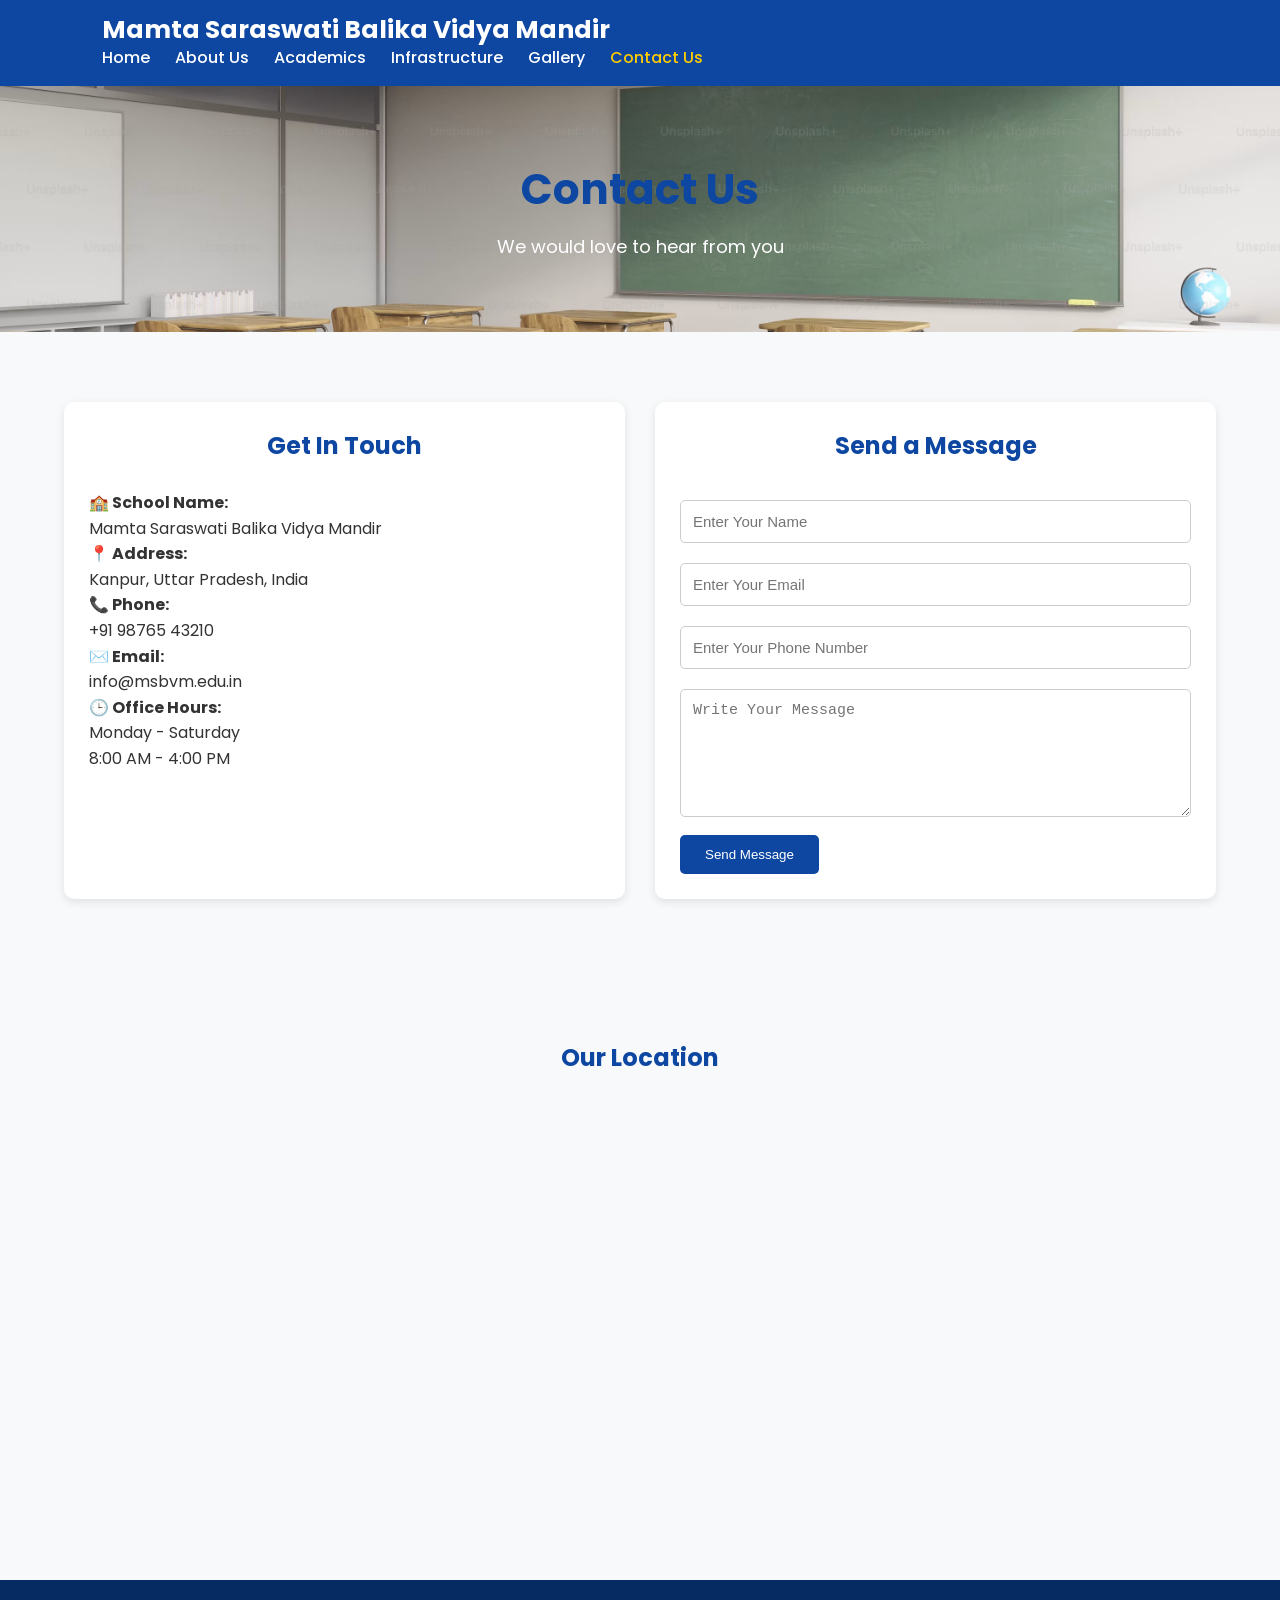
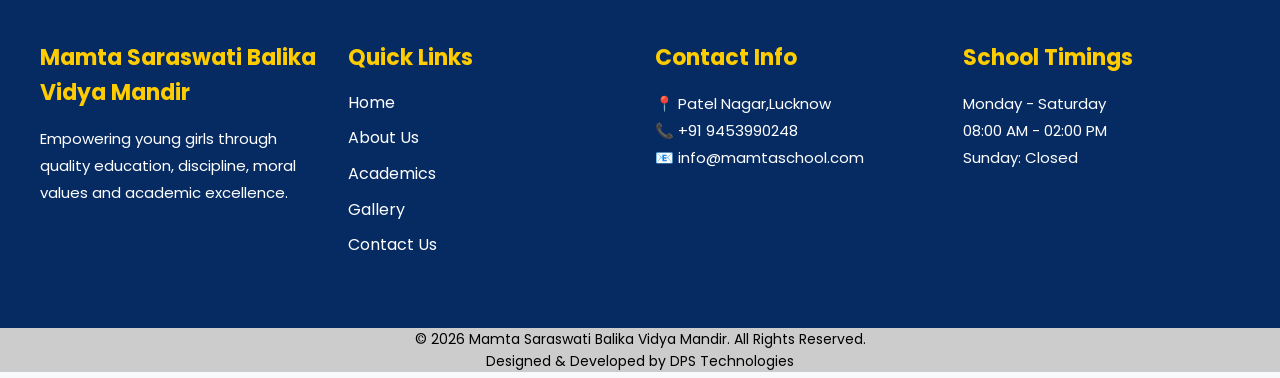
<file: contact.html>
<!DOCTYPE html>
<html lang="en">
<head>
    <meta charset="UTF-8">
    <meta name="viewport" content="width=device-width, initial-scale=1.0">
    <title>Contact Us | Mamta Saraswati Balika Vidya Mandir</title>
    <link rel="stylesheet" href="css/style.css">
</head>
<body>

    <!-- Header -->
    <header>
        <div class="logo">
            <h1>Mamta Saraswati Balika Vidya Mandir</h1>
        </div>

        <div class="menu-toggle" id="menu-toggle">
            ☰
        </div>

        <nav id="navbar">
            <ul>
                <li><a href="index.html">Home</a></li>
                <li><a href="about.html">About Us</a></li>
                <li><a href="academics.html">Academics</a></li>
                <li><a href="infrastructure.html">Infrastructure</a></li>
                <li><a href="gallery.html">Gallery</a></li>
                <li><a href="contact.html" class="active">Contact Us</a></li>
            </ul>
        </nav>
    </header>

    <!-- Page Banner -->
    <section class="page-banner">
        <h2>Contact Us</h2>
        <p>We would love to hear from you</p>
    </section>

    <!-- Contact Section -->
    <section>
        <div class="container">

            <div class="contact-wrapper">

                <!-- Contact Information -->
                <div class="contact-info">
                    <h2>Get In Touch</h2>

                    <p><strong>🏫 School Name:</strong><br>
                    Mamta Saraswati Balika Vidya Mandir</p>

                    <p><strong>📍 Address:</strong><br>
                    Kanpur, Uttar Pradesh, India</p>

                    <p><strong>📞 Phone:</strong><br>
                    +91 98765 43210</p>

                    <p><strong>✉️ Email:</strong><br>
                    info@msbvm.edu.in</p>

                    <p><strong>🕒 Office Hours:</strong><br>
                    Monday - Saturday<br>
                    8:00 AM - 4:00 PM</p>
                </div>

                <!-- Contact Form -->
                <div class="contact-form">
                    <h2>Send a Message</h2>

                    <form id="contactForm">

                        <input
                            type="text"
                            name="name"
                            placeholder="Enter Your Name"
                            required
                        >

                        <input
                            type="email"
                            name="email"
                            placeholder="Enter Your Email"
                            required
                        >

                        <input
                            type="tel"
                            name="phone"
                            placeholder="Enter Your Phone Number"
                        >

                        <textarea
                            name="message"
                            rows="6"
                            placeholder="Write Your Message"
                            required
                        ></textarea>

                        <button type="submit">
                            Send Message
                        </button>

                    </form>
                </div>

            </div>

        </div>
    </section>

    <!-- Google Map -->
    <section>
        <div class="container">

            <h2>Our Location</h2>

            <iframe
                src="https://www.google.com/maps/embed?pb="
                width="100%"
                height="400"
                style="border:0; border-radius:10px;"
                allowfullscreen=""
                loading="lazy">
            </iframe>

        </div>
    </section>

    <!-- Footer -->
     <!-- Footer -->
    <section class="footer-top">
        <div class="footer-container">

            <div class="footer-box">
                <h3>Mamta Saraswati Balika Vidya Mandir</h3>
                <p>
                    Empowering young girls through quality education,
                    discipline, moral values and academic excellence.
                </p>
            </div>

            <div class="footer-box">
                <h3>Quick Links</h3>
                <ul>
                    <li><a href="index.html">Home</a></li>
                    <li><a href="about.html">About Us</a></li>
                    <li><a href="academics.html">Academics</a></li>
                    <li><a href="gallery.html">Gallery</a></li>
                    <li><a href="contact.html">Contact Us</a></li>
                </ul>
            </div>

            <div class="footer-box">
                <h3>Contact Info</h3>
                <p>📍 Patel Nagar,Lucknow</p>
                <p>📞 +91 9453990248</p>
                <p>📧 info@mamtaschool.com</p>
            </div>

            <div class="footer-box">
                <h3>School Timings</h3>
                <p>Monday - Saturday</p>
                <p>08:00 AM - 02:00 PM</p>
                <p>Sunday: Closed</p>
            </div>

        </div>

    </section>


    <div class="bottom-footer">
        <div class="bottom-footer-content">
            <p>
                © 2026 Mamta Saraswati Balika Vidya Mandir. All Rights Reserved.
            </p>

            <p>
                Designed & Developed by DPS Technologies
            </p>
        </div>
    </div>



    <script src="js/script.js"></script>

</body>
</file>
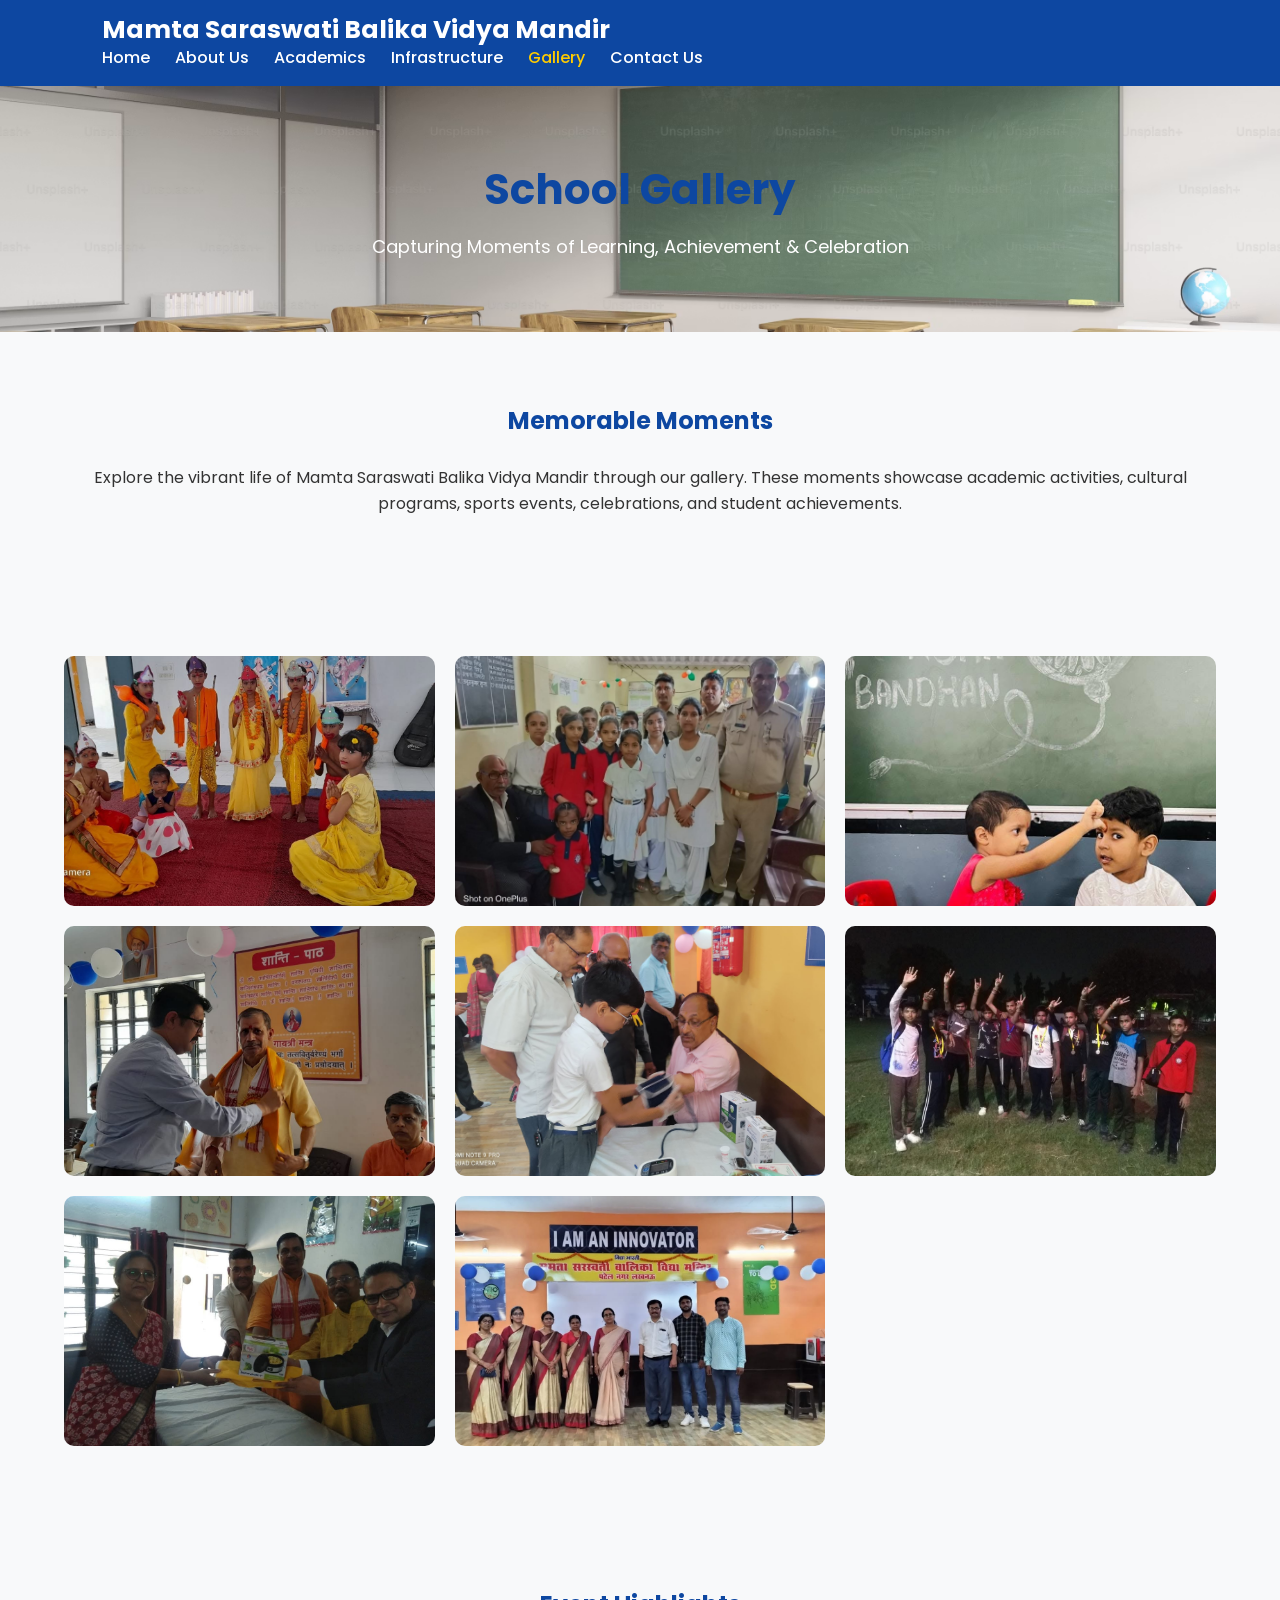
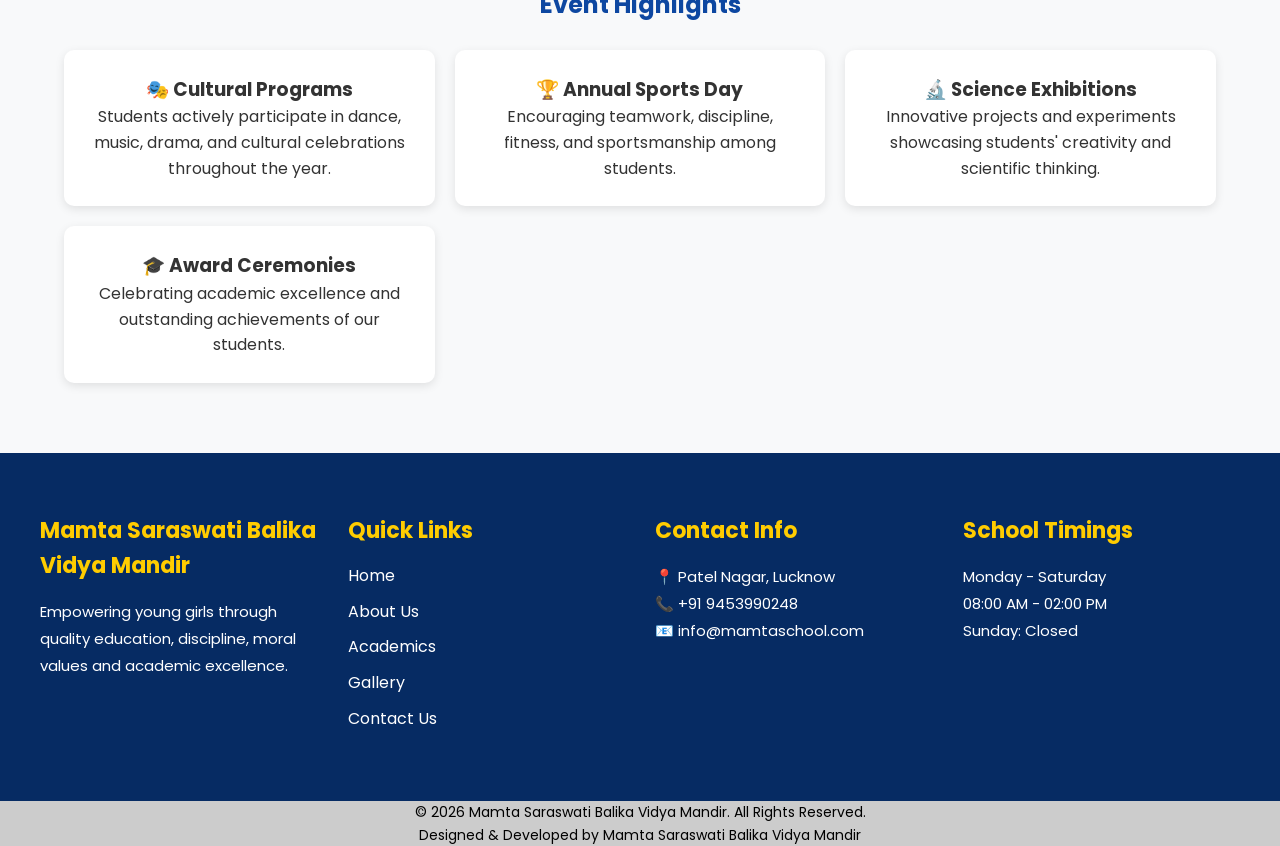
<file: gallery.html>
<!DOCTYPE html>
<html lang="en">
<head>
    <meta charset="UTF-8">
    <meta name="viewport" content="width=device-width, initial-scale=1.0">
    <title>Gallery | Mamta Saraswati Balika Vidya Mandir</title>
    <link rel="stylesheet" href="css/style.css">
</head>
<body>

    <!-- Header -->
    <header>
        <div class="logo">
            <h1>Mamta Saraswati Balika Vidya Mandir</h1>
        </div>

        <div class="menu-toggle" id="menu-toggle">
            ☰
        </div>

        <nav id="navbar">
            <ul>
                <li><a href="index.html">Home</a></li>
                <li><a href="about.html">About Us</a></li>
                <li><a href="academics.html">Academics</a></li>
                <li><a href="infrastructure.html">Infrastructure</a></li>
                <li><a href="gallery.html" class="active">Gallery</a></li>
                <li><a href="contact.html">Contact Us</a></li>
            </ul>
        </nav>
    </header>

    <!-- Page Banner -->
    <section class="page-banner">
        <!-- <img src="images/memory.jpg" alt="memories-school" hidden="300x" width="600px"> -->
        <h2>School Gallery</h2>
        <p>Capturing Moments of Learning, Achievement & Celebration</p>
    </section>

    <!-- Gallery Intro -->
    <section>
        <div class="container">
            <h2>Memorable Moments</h2>

            <p style="text-align:center;">
                Explore the vibrant life of Mamta Saraswati Balika Vidya Mandir
                through our gallery. These moments showcase academic activities,
                cultural programs, sports events, celebrations, and student achievements.
            </p>
        </div>
    </section>

    <!-- Gallery Images -->
    <section>
        <div class="container">

            <div class="gallery-grid">

                <img src="images/gallery1.jpg" alt="Annual Function">
                <img src="images/gallery2.jpg" alt="Sports Day">
                <img src="images/gallery3.jpg" alt="Science Exhibition">
                <img src="images/gallery4.jpg" alt="Classroom Activity">
                <img src="images/gallery5.jpg" alt="Cultural Program">
                <img src="images/gallery6.jpg" alt="Computer Lab">
                <img src="images/gallery7.jpg" alt="Prize Distribution">
                <img src="images/gallery8.jpg" alt="School Event">

            </div>

        </div>
    </section>

    <!-- Event Highlights -->
    <section>
        <div class="container">

            <h2>Event Highlights</h2>

            <div class="academic-grid">

                <div class="academic-box">
                    <h3>🎭 Cultural Programs</h3>
                    <p>
                        Students actively participate in dance, music,
                        drama, and cultural celebrations throughout the year.
                    </p>
                </div>

                <div class="academic-box">
                    <h3>🏆 Annual Sports Day</h3>
                    <p>
                        Encouraging teamwork, discipline, fitness,
                        and sportsmanship among students.
                    </p>
                </div>

                <div class="academic-box">
                    <h3>🔬 Science Exhibitions</h3>
                    <p>
                        Innovative projects and experiments showcasing
                        students' creativity and scientific thinking.
                    </p>
                </div>

                <div class="academic-box">
                    <h3>🎓 Award Ceremonies</h3>
                    <p>
                        Celebrating academic excellence and outstanding
                        achievements of our students.
                    </p>
                </div>

            </div>

        </div>
    </section>

    <!-- Footer -->
     <!-- Footer -->
    <section class="footer-top">
        <div class="footer-container">

            <div class="footer-box">
                <h3>Mamta Saraswati Balika Vidya Mandir</h3>
                <p>
                    Empowering young girls through quality education,
                    discipline, moral values and academic excellence.
                </p>
            </div>

            <div class="footer-box">
                <h3>Quick Links</h3>
                <ul>
                    <li><a href="index.html">Home</a></li>
                    <li><a href="about.html">About Us</a></li>
                    <li><a href="academics.html">Academics</a></li>
                    <li><a href="gallery.html">Gallery</a></li>
                    <li><a href="contact.html">Contact Us</a></li>
                </ul>
            </div>

            <div class="footer-box">
                <h3>Contact Info</h3>
                <p>📍 Patel Nagar, Lucknow</p>
                <p>📞 +91 9453990248</p>
                <p>📧 info@mamtaschool.com</p>
            </div>

            <div class="footer-box">
                <h3>School Timings</h3>
                <p>Monday - Saturday</p>
                <p>08:00 AM - 02:00 PM</p>
                <p>Sunday: Closed</p>
            </div>

        </div>

    </section>


    <div class="bottom-footer">
        <div class="bottom-footer-content">
            <p>
                © 2026 Mamta Saraswati Balika Vidya Mandir. All Rights Reserved.
            </p>

            <p>
                Designed & Developed by Mamta Saraswati Balika Vidya Mandir
            </p>
        </div>
    </div>



    <script src="js/script.js"></script>

</body>
</file>
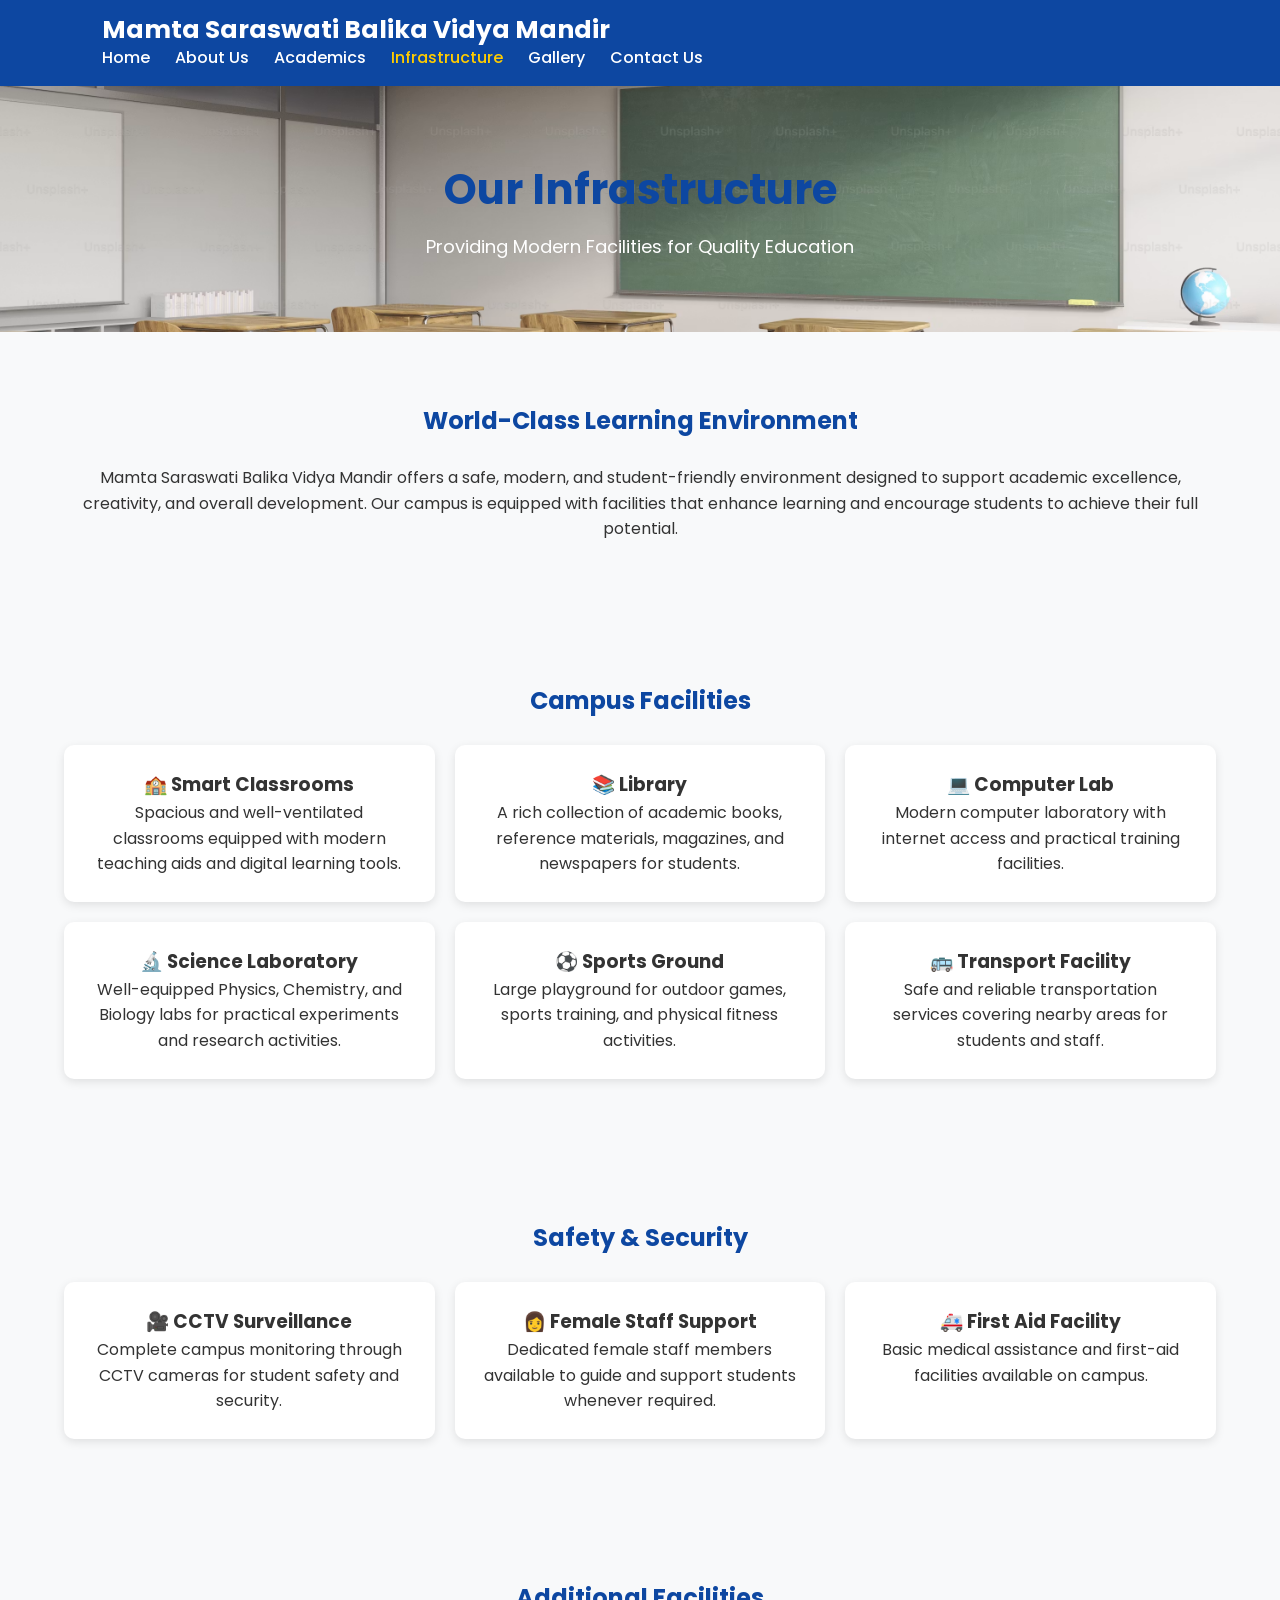
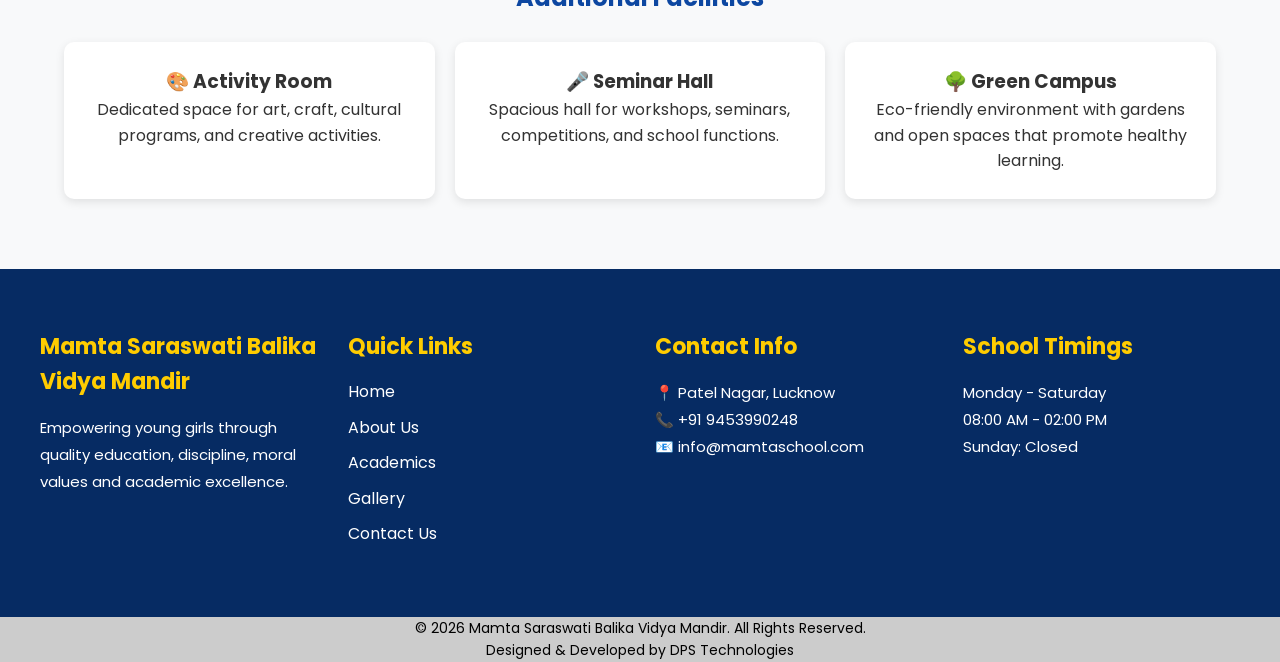
<file: infrastructure.html>
<!DOCTYPE html>
<html lang="en">
<head>
    <meta charset="UTF-8">
    <meta name="viewport" content="width=device-width, initial-scale=1.0">
    <title>Infrastructure | Mamta Saraswati Balika Vidya Mandir</title>
    <link rel="stylesheet" href="css/style.css">
</head>
<body>

    <!-- Header -->
    <header>
        <div class="logo">
            <h1>Mamta Saraswati Balika Vidya Mandir</h1>
        </div>

        <div class="menu-toggle" id="menu-toggle">
            ☰
        </div>

        <nav id="navbar">
            <ul>
                <li><a href="index.html">Home</a></li>
                <li><a href="about.html">About Us</a></li>
                <li><a href="academics.html">Academics</a></li>
                <li><a href="infrastructure.html" class="active">Infrastructure</a></li>
                <li><a href="gallery.html">Gallery</a></li>
                <li><a href="contact.html">Contact Us</a></li>
            </ul>
        </nav>
    </header>

    <!-- Banner -->
    <section class="page-banner">
        <!-- <img src="images/infrastructure.jpg" alt="infrast-school" height="300px" width="600px"> -->
        <h2>Our Infrastructure</h2>
        <p>Providing Modern Facilities for Quality Education</p>
    </section>

    <!-- Introduction -->
    <section>
        <div class="container">
            <h2>World-Class Learning Environment</h2>

            <p style="text-align:center;">
                Mamta Saraswati Balika Vidya Mandir offers a safe, modern,
                and student-friendly environment designed to support
                academic excellence, creativity, and overall development.
                Our campus is equipped with facilities that enhance learning
                and encourage students to achieve their full potential.
            </p>
        </div>
    </section>

    <!-- Infrastructure Facilities -->
    <section>
        <div class="container">
            <h2>Campus Facilities</h2>

            <div class="infrastructure-grid">

                <div class="infrastructure-box">
                    <h3>🏫 Smart Classrooms</h3>
                    <p>
                        Spacious and well-ventilated classrooms equipped
                        with modern teaching aids and digital learning tools.
                    </p>
                </div>

                <div class="infrastructure-box">
                    <h3>📚 Library</h3>
                    <p>
                        A rich collection of academic books, reference
                        materials, magazines, and newspapers for students.
                    </p>
                </div>

                <div class="infrastructure-box">
                    <h3>💻 Computer Lab</h3>
                    <p>
                        Modern computer laboratory with internet access
                        and practical training facilities.
                    </p>
                </div>

                <div class="infrastructure-box">
                    <h3>🔬 Science Laboratory</h3>
                    <p>
                        Well-equipped Physics, Chemistry, and Biology labs
                        for practical experiments and research activities.
                    </p>
                </div>

                <div class="infrastructure-box">
                    <h3>⚽ Sports Ground</h3>
                    <p>
                        Large playground for outdoor games, sports training,
                        and physical fitness activities.
                    </p>
                </div>

                <div class="infrastructure-box">
                    <h3>🚌 Transport Facility</h3>
                    <p>
                        Safe and reliable transportation services covering
                        nearby areas for students and staff.
                    </p>
                </div>

            </div>
        </div>
    </section>

    <!-- Safety & Security -->
    <section>
        <div class="container">
            <h2>Safety & Security</h2>

            <div class="infrastructure-grid">

                <div class="infrastructure-box">
                    <h3>🎥 CCTV Surveillance</h3>
                    <p>
                        Complete campus monitoring through CCTV cameras
                        for student safety and security.
                    </p>
                </div>

                <div class="infrastructure-box">
                    <h3>👩 Female Staff Support</h3>
                    <p>
                        Dedicated female staff members available to
                        guide and support students whenever required.
                    </p>
                </div>

                <div class="infrastructure-box">
                    <h3>🚑 First Aid Facility</h3>
                    <p>
                        Basic medical assistance and first-aid facilities
                        available on campus.
                    </p>
                </div>

            </div>
        </div>
    </section>

    <!-- Additional Facilities -->
    <section>
        <div class="container">
            <h2>Additional Facilities</h2>

            <div class="infrastructure-grid">

                <div class="infrastructure-box">
                    <h3>🎨 Activity Room</h3>
                    <p>
                        Dedicated space for art, craft, cultural programs,
                        and creative activities.
                    </p>
                </div>

                <div class="infrastructure-box">
                    <h3>🎤 Seminar Hall</h3>
                    <p>
                        Spacious hall for workshops, seminars,
                        competitions, and school functions.
                    </p>
                </div>

                <div class="infrastructure-box">
                    <h3>🌳 Green Campus</h3>
                    <p>
                        Eco-friendly environment with gardens and open
                        spaces that promote healthy learning.
                    </p>
                </div>

            </div>
        </div>
    </section>

    <!-- Footer -->
     <!-- Footer -->
    <section class="footer-top">
        <div class="footer-container">

            <div class="footer-box">
                <h3>Mamta Saraswati Balika Vidya Mandir</h3>
                <p>
                    Empowering young girls through quality education,
                    discipline, moral values and academic excellence.
                </p>
            </div>

            <div class="footer-box">
                <h3>Quick Links</h3>
                <ul>
                    <li><a href="index.html">Home</a></li>
                    <li><a href="about.html">About Us</a></li>
                    <li><a href="academics.html">Academics</a></li>
                    <li><a href="gallery.html">Gallery</a></li>
                    <li><a href="contact.html">Contact Us</a></li>
                </ul>
            </div>

            <div class="footer-box">
                <h3>Contact Info</h3>
                <p>📍 Patel Nagar, Lucknow</p>
                <p>📞 +91 9453990248</p>
                <p>📧 info@mamtaschool.com</p>
            </div>

            <div class="footer-box">
                <h3>School Timings</h3>
                <p>Monday - Saturday</p>
                <p>08:00 AM - 02:00 PM</p>
                <p>Sunday: Closed</p>
            </div>

        </div>

    </section>


    <div class="bottom-footer">
        <div class="bottom-footer-content">
            <p>
                © 2026 Mamta Saraswati Balika Vidya Mandir. All Rights Reserved.
            </p>

            <p>
                Designed & Developed by DPS Technologies
            </p>
        </div>
    </div>



    <script src="js/script.js"></script>

</body>
</file>
<file: css/style.css>
/*===== Google Font ===== */
 @import url('https://fonts.googleapis.com/css2?family=Poppins:wght@300;400;500;600;700&display=swap');

*{
    margin:0;
    padding:0;
    box-sizing:border-box;
}

body{
    font-family:'Poppins',sans-serif;
    line-height:1.6;
    color:#333;
    background:#f8f9fa;
}

/* ===== Header ===== */
header{
    background:#0d47a1;
    color:#fff;
    padding:15px 8%;
    display:flex;
    justify-content:space-between;
    align-items:center;
    flex-wrap:wrap;
    position:sticky;
    top:0;
    z-index:1000;
}

/*temp*/
.logo{
    display: flex;
    align-items: flex-start; /* logo ko upar align karega */
    gap: 15px;
}

.logo img{
    width: 70px;
    margin-top: -5px; /* jitna upar chahiye adjust kar lo */
}

.logo h1{
    font-size: 25px;
    margin: 0;
    line-height: 1.2;
}

/*temp*/

/* 
.logo h1{
    font-size:28px;
} */

nav ul{
    display:flex;
    list-style:none;
    gap:25px;
}

nav ul li a{
    color:white;
    text-decoration:none;
    font-weight:500;
    transition:0.3s;
}

nav ul li a:hover,
nav ul li a.active{
    color:#ffcc00;
}


.menu-toggle{
    display:none;
    font-size:30px;
    cursor:pointer;
}

/* Mobile */
@media(max-width:768px){

    .menu-toggle{
        display:block;
    }

    @media(max-width:768px){

    header{
        justify-content:space-between;
        text-align:left;
        flex-direction:row;
        position:relative;
    }

    .menu-toggle{
        display:block;
        color:white;
    }

    nav{
        display:none;
        position:absolute;
        top:100%;
        left:0;
        width:100%;
        background:#0d47a1;
    }

    nav.active{
        display:block;
    }

    nav ul{
        flex-direction:column;
        gap:0;
        margin-top:0;
    }

    nav ul li{
        border-top:1px solid rgba(255,255,255,0.2);
    }

    nav ul li a{
        display:block;
        padding:15px;
        text-align:center;
    }

    .hero{
        height:60vh;
    }

    .hero-content h1{
        font-size:34px;
    }

    .page-banner h2{
        font-size:30px;
    }

    .contact-wrapper{
        grid-template-columns:1fr;
    }
}


}
/* ===== Hero Section ===== */
.hero{
    height:80vh;
    background:linear-gradient(rgba(0,0,0,.55),
    rgba(0,0,0,.55)),
    url('../images/banner.jpg');
    background-size:cover;
    background-position:center;
    display:flex;
    justify-content:center;
    align-items:center;
    text-align:center;
    color:white;
    padding:20px;
}

.hero-content h1{
    font-size:55px;
    margin-bottom:15px;
}

.hero-content p{
    font-size:20px;
}

.btn{
    display:inline-block;
    margin-top:20px;
    padding:12px 25px;
    background:#ff9800;
    color:white;
    text-decoration:none;
    border-radius:5px;
    transition:.3s;
}

.btn:hover{
    background:#e68900;
}

/* ===== Page Banner ===== */
.page-banner{
    background:#1565c0;
    color:white;
    text-align:center;
    padding:70px 20px;
    background-image: url("../images/about.jpg");
    background-repeat: no-repeat;
    background-size: cover;
    background-position: center;

}

.page-banner h2{
    font-size:42px;
    margin-bottom:10px;
}

.page-banner p{
    font-size:18px;
}

/* ===== Common Container ===== */
.container{
    width:90%;
    max-width:1200px;
    margin:auto;
}

/* ===== Sections ===== */
section{
    padding:70px 0;
}

section h2{
    text-align:center;
    margin-bottom:25px;
    color:#0d47a1;
}

/* ===== Cards ===== */
.card{
    background:white;
    padding:25px;
    border-radius:10px;
    box-shadow:0 3px 12px rgba(0,0,0,0.1);
    margin:15px;
}

.card h3{
    color:#0d47a1;
    margin-bottom:10px;
}

/* ===== Vision Mission ===== */
.vision-mission .container{
    display:grid;
    grid-template-columns:repeat(auto-fit,minmax(300px,1fr));
    gap:25px;
}

/* ===== Values ===== */
.values-grid{
    display:grid;
    grid-template-columns:repeat(auto-fit,minmax(250px,1fr));
    gap:20px;
}

.value-box{
    background:white;
    padding:25px;
    border-radius:10px;
    text-align:center;
    box-shadow:0 3px 10px rgba(0,0,0,.1);
}

.value-box h3{
    color:#0d47a1;
    margin-bottom:10px;
}

/* ===== Academics ===== */
.academic-grid{
    display:grid;
    grid-template-columns:repeat(auto-fit,minmax(280px,1fr));
    gap:20px;
}

.academic-box{
    background:white;
    padding:25px;
    border-radius:10px;
    text-align:center;
    box-shadow:0 3px 10px rgba(0,0,0,.1);
}

/* ===== Infrastructure ===== */
.infrastructure-grid{
    display:grid;
    grid-template-columns:repeat(auto-fit,minmax(280px,1fr));
    gap:20px;
}

.infrastructure-box{
    background:white;
    padding:25px;
    border-radius:10px;
    text-align:center;
    box-shadow:0 3px 10px rgba(0,0,0,.1);
    transition:0.3s;
}

.infrastructure-box:hover{
    transform:translateY(-5px);
}

/* ===== Gallery ===== */
.gallery-grid{
    display:grid;
    grid-template-columns:repeat(auto-fit,minmax(300px,1fr));
    gap:20px;
}

.gallery-grid img{
    width:100%;
    height:250px;
    object-fit:cover;
    border-radius:10px;
    transition:0.4s;
}

.gallery-grid img:hover{
    transform:scale(1.05);
}

/* ===== Contact ===== */
.contact-wrapper{
    display:grid;
    grid-template-columns:1fr 1fr;
    gap:30px;
}

.contact-info{
    background:white;
    padding:25px;
    border-radius:10px;
    box-shadow:0 3px 10px rgba(0,0,0,.1);
}

.contact-form{
    background:white;
    padding:25px;
    border-radius:10px;
    box-shadow:0 3px 10px rgba(0,0,0,.1);
}

.contact-form input,
.contact-form textarea{
    width:100%;
    padding:12px;
    margin:10px 0;
    border:1px solid #ccc;
    border-radius:5px;
    font-size:15px;
}

.contact-form button{
    background:#0d47a1;
    color:white;
    border:none;
    padding:12px 25px;
    cursor:pointer;
    border-radius:5px;
}

.contact-form button:hover{
    background:#08306b;
}

/* ===== Principal Message ===== */
.principal-message{
    background:white;
}

.principal-message p{
    margin-bottom:15px;
    text-align:justify;
}

/* ===== Footer ===== */
/* footer{
    background:#0d47a1;
    color:white;
    text-align:center;
    padding:20px;
    margin-top:20px;
} */

.footer-top{
    background:#062b63;
    color:#fff;
    padding:60px 20px;
}

.footer-container{
    max-width:1200px;
    margin:auto;
    display:grid;
    grid-template-columns:repeat(auto-fit,minmax(250px,1fr));
    gap:30px;
}

.footer-box h3{
    color:#ffcc00;
    margin-bottom:15px;
    font-size:22px;
}

.footer-box p{
    line-height:1.8;
    font-size:15px;
}

.footer-box ul{
    list-style:none;
    padding:0;
}

.footer-box ul li{
    margin-bottom:10px;
}

.footer-box ul li a{
    color:#fff;
    text-decoration:none;
    transition:0.3s;
}

.footer-box ul li a:hover{
    color:#ffcc00;
    padding-left:5px;
}

.main-footer{
    background:#041d45;
    color:#fff;
    text-align:center;
    padding:20px;
    border-top:1px solid rgba(255,255,255,0.1);
}

.main-footer p{
    margin:0;
    font-size:14px;
    border: 5px solid black;
}

.bottom-footer p{
    color:black;
    font-size:14px;
    margin:0;
    display: flex;
    justify-content: center;
    align-items: center;
    background-color: #ccc;
    

}

@media(max-width:768px){
    .bottom-footer-content{
        flex-direction:column;
        text-align:center;
    }
}


/* ===== Responsive ===== */
@media(max-width:768px){

    header{
        flex-direction:column;
        text-align:center;
    }

    nav ul{
        flex-direction:column;
        margin-top:15px;
        gap:12px;
    }

    .hero{
        height:60vh;
    }

    .hero-content h1{
        font-size:34px;
    }

    .page-banner h2{
        font-size:30px;
    }

    .contact-wrapper{
        grid-template-columns:1fr;
    }
} 


.box1{
    background:#0a3b8f;
    padding:60px 20px;
}

.row-1{
    display:flex;
    justify-content:center;
    gap:50px;
    flex-wrap:wrap;
}

.row1{
    text-align:center;
    color:white;
}

.row1 h2{
    font-size:3rem;
    color:#fff;
}

.row1 h5{
    font-size:1.1rem;
    margin-top:10px;
}



.about-school{
    padding:80px 20px;
    background:#f4f6fa;
}

.about-container{
    max-width:1300px;
    margin:auto;
    background:#002855;
    border-radius:25px;
    padding:40px;
    display:flex;
    align-items:center;
    gap:40px;
    flex-wrap:wrap;
}

.about-image{
    flex:1;
    min-width:300px;
}

.about-image img{
    width:100%;
    border-radius:20px;
    display:block;
}

.about-content{
    flex:1;
    min-width:300px;
    color:white;
}

.about-content h2{
    color:white;
    font-size:3rem;
    margin-bottom:10px;
}

.about-content h3{
    color:#ffcc33;
    font-size:2rem;
    margin-bottom:20px;
}

.about-content p{
    font-size:17px;
    line-height:1.9;
    margin-bottom:20px;
}

.about-features{
    display:flex;
    flex-wrap:wrap;
    gap:15px;
    margin:25px 0;
}

.about-features span{
    background:rgba(255,255,255,0.1);
    padding:10px 15px;
    border-radius:8px;
    font-size:15px;
}

.about-btn{
    display:inline-block;
    background:#ffcc33;
    color:#002855;
    text-decoration:none;
    padding:14px 35px;
    border-radius:8px;
    font-weight:600;
    transition:0.3s;
}

.about-btn:hover{
    background:white;
}

/* Mobile Responsive */

@media(max-width:768px){

    .about-container{
        flex-direction:column;
        padding:25px;
    }

    .about-content h2{
        font-size:2rem;
    }

    .about-content h3{
        font-size:1.5rem;
    }

}

.vision-section{
    padding:90px 20px;
    background:#f5f8ff;
}

.vision-container{
    max-width:1200px;
    margin:auto;
    display:flex;
    align-items:center;
    justify-content:space-between;
    gap:60px;
    flex-wrap:wrap;
}

.vision-left{
    flex:1;
    min-width:320px;
}

.vision-right{
    flex:1;
    min-width:320px;
}

.vision-right img{
    width:100%;
    border-radius:20px;
    box-shadow:0 15px 35px rgba(0,0,0,0.15);
}

.vision-tag{
    background:#ffcc00;
    color:#000;
    padding:8px 18px;
    border-radius:30px;
    font-weight:600;
    font-size:14px;
}

.vision-left h2{
    font-size:2.8rem;
    color:#0d47a1;
    margin:20px 0;
    line-height:1.2;
}

.vision-left p{
    color:#666;
    line-height:1.8;
    margin-bottom:30px;
}

.vision-points{
    display:flex;
    flex-direction:column;
    gap:20px;
}

.point{
    display:flex;
    gap:15px;
    align-items:flex-start;
    background:white;
    padding:20px;
    border-radius:15px;
    box-shadow:0 5px 15px rgba(0,0,0,0.08);
}

.point span{
    font-size:2rem;
}

.point h4{
    color:#0d47a1;
    margin-bottom:5px;
}

.point p{
    margin:0;
}

@media(max-width:768px){

    .vision-container{
        flex-direction:column-reverse;
    }

    .vision-left h2{
        font-size:2rem;
    }
}

/* Animation */
.animate{
    opacity:0;
    transform:translateY(50px);
    transition:all 0.8s ease;
}

.animate.show{
    opacity:1;
    transform:translateY(0);
}


.about-section{
    padding: 80px 10%;
    background: #f8f9fa;
}

.about-container{
    display: flex;
    align-items: center;
    gap: 50px;
    flex-wrap: wrap;
}

.about-image{
    flex: 1;
}

.about-image img{
    width: 100%;
    border-radius: 15px;
    box-shadow: 0 10px 30px rgba(0,0,0,0.15);
    transition: 0.4s;
}

.about-image img:hover{
    transform: scale(1.03);
}

.about-content{
    flex: 1;
}

.about-tag{
    display: inline-block;
    background: #ffcc00;
    color: #333;
    padding: 8px 18px;
    border-radius: 30px;
    font-size: 14px;
    font-weight: 600;
    margin-bottom: 15px;
}

.about-content h2{
    font-size: 38px;
    color: #1e3a8a;
    margin-bottom: 20px;
}

.about-content p{
    color: #555;
    line-height: 1.8;
    margin-bottom: 15px;
}

.about-features{
    display: grid;
    grid-template-columns: repeat(2,1fr);
    gap: 15px;
    margin: 25px 0;
}

.feature{
    background: #fff;
    padding: 12px;
    border-radius: 8px;
    font-weight: 500;
    box-shadow: 0 3px 10px rgba(0,0,0,0.08);
    color: #000;
}

.about-btn{
    display: inline-block;
    background: #1e3a8a;
    color: white;
    padding: 12px 30px;
    border-radius: 30px;
    text-decoration: none;
    transition: 0.3s;
}

.about-btn:hover{
    background: #ff9800;
    transform: translateY(-3px);
}

/* Responsive */
@media(max-width:768px){
    .about-container{
        flex-direction: column;
    }

    .about-content h2{
        font-size: 30px;
    }

    .about-features{
        grid-template-columns: 1fr;
    }
}
</file>
